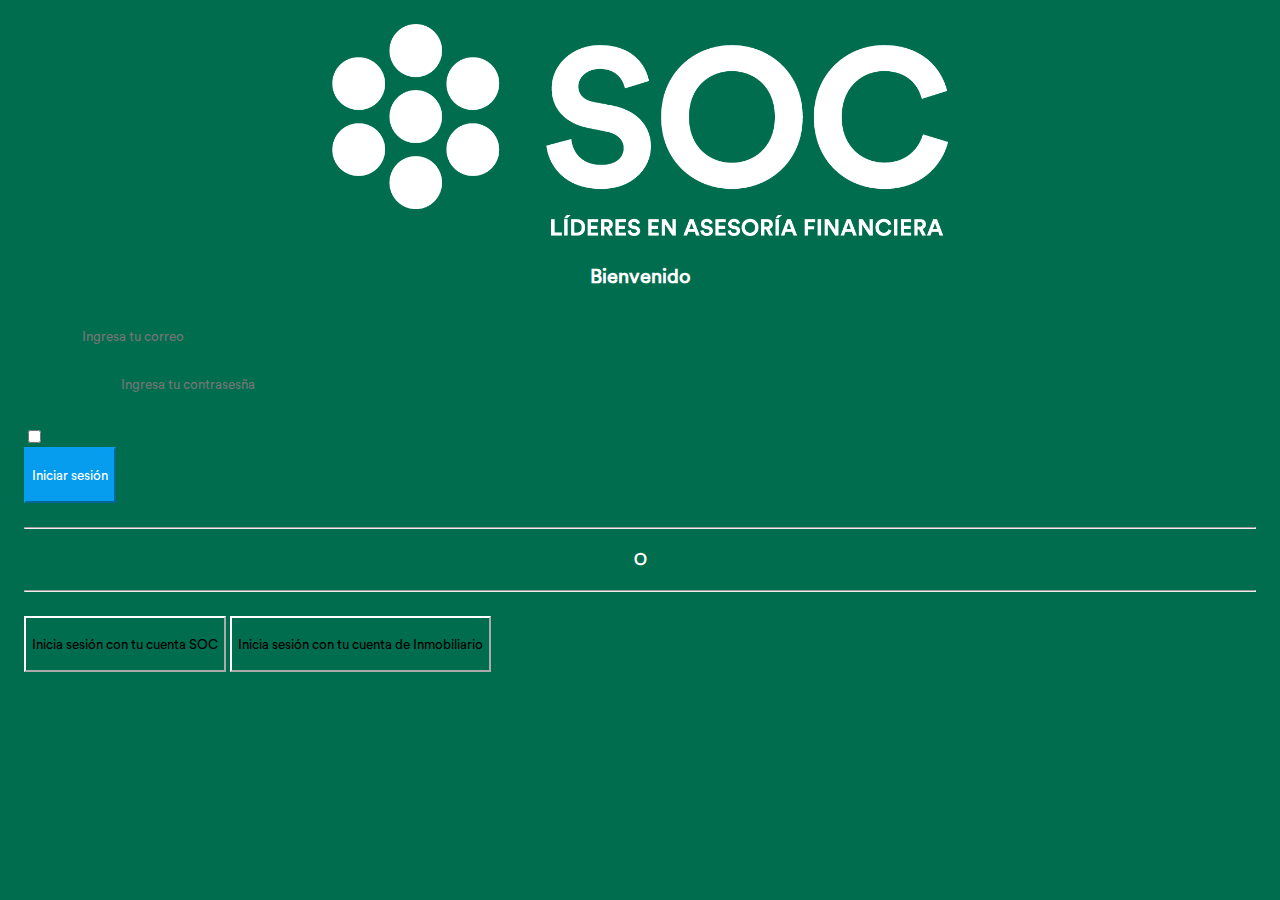
<file: index.html>
<!doctype html>
<html lang="es-MX">
  <head>
    <!-- Required meta tags -->
    <meta charset="utf-8">
    <meta name="viewport" content="width=device-width, initial-scale=1">
    <link rel="icon" type="image/png" href="img/favicon.png">
    <link rel="stylesheet" href="style/style.css">
    <!-- Bootstrap CSS -->
    <link href="https://cdn.jsdelivr.net/npm/bootstrap@5.0.2/dist/css/bootstrap.min.css" rel="stylesheet" integrity="sha384-EVSTQN3/azprG1Anm3QDgpJLIm9Nao0Yz1ztcQTwFspd3yD65VohhpuuCOmLASjC" crossorigin="anonymous">

    <title>Comparador</title>
  </head>
  <body class="login-st">
    <div class="container mg-top margenes">
        <div class="row margen">
            <div class="col-md-12 mx-auto" style="text-align: center;">
                <img class="logo-img" src="img/soc-logo.png">
            </div>
            <div class="col-md-12 mx-auto">
                <h1 class="text-white mg-top">Bienvenido</h1>
            </div>
            <div class="col-md-12">
                <div class="mb-3">
                    <label for="exampleFormControlInput1" class="font-style text-white">Correo</label>
                    <input type="email" class="form-white form-control" id="exampleFormControlInput1" placeholder="Ingresa tu correo">
                </div>
                <div class="mb-3">
                    <label for="exampleFormControlInput1" class="font-style text-white">Contrasesña</label>
                    <input type="email" class="form-white form-control" id="exampleFormControlInput1" placeholder="Ingresa tu contrasesña">
                    <div id="emailHelp" class="text-white font-style form-text">¿Olvidaste tu contraseña?</div>
                </div>
                <div class="mb-3 form-check">
                    <input type="checkbox" class="form-check-input" id="exampleCheck1">
                    <label class="text-white font-style form-check-label" for="exampleCheck1">Recuerdame</label>
                </div>
            </div>
            <div class="col-md-12">
                <div class="d-grid gap-2 col-6 mx-auto">
                    <button class="boton-v btn btn-primary" type="button"><a class="iniciar" href="home.html">Iniciar sesión</a></button>
                </div>
            </div>
        </div>
            <div class="row margen">
                <div class="col-4">
                    <hr>
                </div>
                <div class="col-4">
                    <h4 class="text-white">O</h4>
                </div>
                <div class="col-4">
                    <hr>
                </div>
            </div>
            <div class="row margen">
                <div class="col-md-12">
                    <div class="d-grid gap-2">
                        <button class="btn-bg-green btn btn-primary" type="button">Inicia sesión con tu cuenta SOC</button>
                        <button class="btn-bg-green btn btn-primary" type="button">Inicia sesión con tu cuenta de Inmobiliario</button>
                    </div>
                </div>
            </div>
    </div>


    <!-- Bootstrap -->
    <script src="https://cdn.jsdelivr.net/npm/bootstrap@5.0.2/dist/js/bootstrap.bundle.min.js" integrity="sha384-MrcW6ZMFYlzcLA8Nl+NtUVF0sA7MsXsP1UyJoMp4YLEuNSfAP+JcXn/tWtIaxVXM" crossorigin="anonymous"></script>
  </body>
</html>
</file>
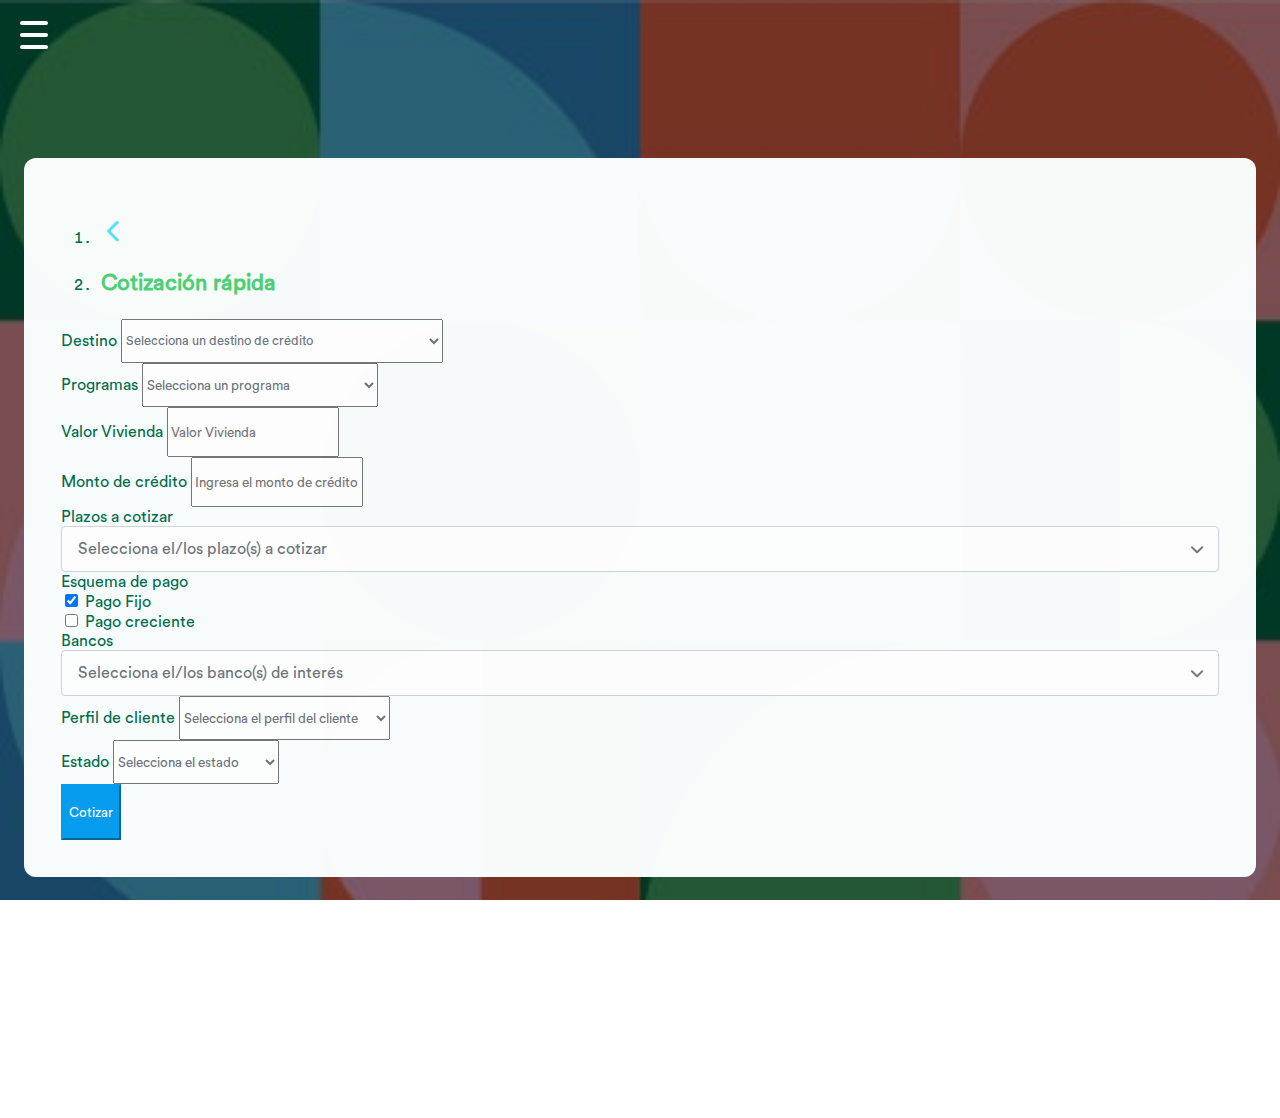
<file: cotizacion-rapida.html>
<!doctype html>
<html lang="es-MX">
  <head>
    <!-- Required meta tags -->
    <meta charset="utf-8">
    <meta name="viewport" content="width=device-width, initial-scale=1">
    <link rel="icon" type="image/png" href="img/favicon.png">
    <link rel="stylesheet" href="style/style.css">
    <link rel="stylesheet" href="style/menu.css">
    <!-- Fontawesome CDN Link -->
    <link rel="stylesheet" href="https://cdnjs.cloudflare.com/ajax/libs/font-awesome/6.1.1/css/all.min.css">
    <!-- Bootstrap CSS -->
    <link href="https://cdn.jsdelivr.net/npm/bootstrap@5.0.2/dist/css/bootstrap.min.css" rel="stylesheet" integrity="sha384-EVSTQN3/azprG1Anm3QDgpJLIm9Nao0Yz1ztcQTwFspd3yD65VohhpuuCOmLASjC" crossorigin="anonymous">
    <title>Comparador</title>
  </head>
  <body>
    <style>
      body::before {    
      content: "";
      background-image: 
      linear-gradient(
      rgba(0, 0, 0, 0.5),
      rgba(0, 0, 0, 0.5)),
      url("img/background-1.jpeg");
      background-size: cover;
      background-size: cover;
      position: fixed;
      top: 0px;
      right: 0px;
      bottom: 0px;
      left: 0px;
      /*--opacity: 0.5;--*/
      }
      .fondo{
        background-color: #FAFDFD;
        margin-bottom: 24px;
        opacity: 0.99;
        margin-top: 85px;
        border-radius: 12px;
        padding: 3%;
      }
    </style>
    <!--Nav-->
    <nav class="navbar fixed-top navbar-light">
      <div class="container-fluid">
        <div class="row" style="align-items: center;">
          <div class="col-2">
            <div id="hamburger" class="hamburger">
                <div class="_layer -top"></div>
                <div class="_layer -mid"></div>
                <div class="_layer -bottom"></div>
            </div>
            <nav class="menuppal">
                <ul>
                  <li class="mrgLmenu"><a href="mis-casos.html">Lista de casos</a></li>
                  <li class="mrgLmenu"><a href="cotizacion-rapida.html">Cotización rápida</a></li>
                  <li class="mrgLmenu"><a href="nuevo-caso.html">Nuevo caso</a></li>
                </ul>
                <ul class="mrg-menu">
                  <li>
                    <div class="d-grid gap-2 sp-24">
                        <button class="btn-cerrar btn txt-bold" type="button">
                          <a href="index.html">Cerrar sesión</a>
                        </button>
                    </div>
                  </li>
                </ul>
            </nav>
          </div>
          <div class="col-8">
            <a href="home.html"><img class="logo-img" src="img/soc-logo.png"></a>
          </div>
          <div class="col-2">
            <img class="perfil-img" src="img/perfil.png">
          </div>
        </div>
      </div>
    </nav>
    <!--NavFin-->  
    <div class="container margenes">
      <div class="fondo">
      <div class="row margen">
        <nav style="--bs-breadcrumb-divider: '';" aria-label="breadcrumb">
          <ol class="breadcrumb">
            <li class="breadcrumb-item"><a href="home.html">
              <img src="img/btn-back.png" style="width: 24px;" alt="" srcset=""></a></li>
            <li class="breadcrumb-item active" aria-current="page">
              <h3>Cotización rápida</h3></li>
          </ol>
        </nav>
      </div>
      <div class="container">
        <div class="row">
          <div class="mb-3">
            <label for="formGroupExampleInput" class="form-label">Destino</label>
            <select class="form-select form-select-sm" aria-label="form-select-sm example">
              <option selected>Selecciona un destino de crédito</option>
              <option value="1">ADQUISICIÓN DE TERRENO</option>
              <option value="2">ADQUISICIÓN DE TERRENO Y CONSTRUCCION</option>
              <option value="3">ADQUISICIÓN DE VIVIENDA</option>
              <option value="4">ADQUISICIÓN DE REMODELACION</option>
              <option value="5">CONSTRUCCIÓN</option>
              <option value="6">LIQUIDEZ</option>
              <option value="7">LIQUIDEZ DE TERRENO</option>
              <option value="8">MEJORA TU HIPOTECA MÁS DINERO ADICIONAL</option>
              <option value="9">MEJORA TU HIPOTECA MAS REMODELACION</option>
              <option value="10">MEJORA TU HIPOTECA ORIGEN LIQUIDEZ</option>
              <option value="11">MEJORA TU HIPOTECA ORIGEN DE TERRENO</option>
              <option value="12">MEJORA TU HIPOTECA ORIGEN DE VIVIENDA</option>
              <option value="13">PREVENTA</option>
              <option value="14">REMODELACIÓN</option>
              <option value="15">TERMINACIÓN DE OBRA</option>
              <option value="16">TERMINACIÓN DE OBRA MAS REMODELACIÓN</option>
            </select>
          </div>
          <div class="mb-3">
            <label for="formGroupExampleInput" class="form-label">Programas</label>
            <select class="form-select" aria-label="Default select">
              <option selected>Selecciona un programa</option>
              <option value="1">APOYO INFONAVIT</option>
              <option value="2">COFINANCIAMIENTO INFONAVIT</option>
              <option value="3">FOVISSSTE</option>
              <option value="4">SIN PROGRAMA</option>
            </select>
          </div>
          <div class="mb-3">
            <label for="formGroupExampleInput2" class="form-label">Valor Vivienda</label>
            <input type="text" class="form-control" id="formGroupExampleInput2" placeholder="Valor Vivienda">
          </div>
          <div class="mb-3">
            <label for="formGroupExampleInput2" class="form-label">Monto de crédito</label>
            <input type="text" class="form-control" id="formGroupExampleInput2" placeholder="Ingresa el monto de crédito a solicitar">
          </div>
          <div class="mb-3">
            <label for="formGroupExampleInput" class="form-label">Plazos a cotizar</label>
            <div class="select-btn">
                <span class="btn-text">Selecciona el/los plazo(s) a cotizar</span>
                <span class="arrow-dwn">
                    <i class="fa-solid fa-chevron-down fa-mg"></i>
                </span>
            </div>
            <ul class="list-items">
                <li class="item">
                    <span class="checkbox">
                        <i class="fa-solid fa-check check-icon"></i>
                    </span>
                    <span class="item-text">20 años</span>
                </li>
                <li class="item">
                    <span class="checkbox">
                        <i class="fa-solid fa-check check-icon"></i>
                    </span>
                    <span class="item-text">19 años</span>
                </li>
                <li class="item">
                    <span class="checkbox">
                        <i class="fa-solid fa-check check-icon"></i>
                    </span>
                    <span class="item-text">18 año</span>
                </li>
                <li class="item">
                    <span class="checkbox">
                        <i class="fa-solid fa-check check-icon"></i>
                    </span>
                    <span class="item-text">17 años</span>
                </li>
                <li class="item">
                    <span class="checkbox">
                        <i class="fa-solid fa-check check-icon"></i>
                    </span>
                    <span class="item-text">16 años</span>
                </li>
                <li class="item">
                    <span class="checkbox">
                        <i class="fa-solid fa-check check-icon"></i>
                    </span>
                    <span class="item-text">15 años</span>
                </li>
                <li class="item">
                    <span class="checkbox">
                        <i class="fa-solid fa-check check-icon"></i>
                    </span>
                    <span class="item-text">14 años</span>
                </li>
                <li class="item">
                    <span class="checkbox">
                        <i class="fa-solid fa-check check-icon"></i>
                    </span>
                    <span class="item-text">13 años</span>
                </li>
                <li class="item">
                    <span class="checkbox">
                        <i class="fa-solid fa-check check-icon"></i>
                    </span>
                    <span class="item-text">12 años</span>
                </li>
                <li class="item">
                    <span class="checkbox">
                        <i class="fa-solid fa-check check-icon"></i>
                    </span>
                    <span class="item-text">11 años</span>
                </li>
                <li class="item">
                    <span class="checkbox">
                        <i class="fa-solid fa-check check-icon"></i>
                    </span>
                    <span class="item-text">10 años</span>
                </li>
                <li class="item">
                    <span class="checkbox">
                        <i class="fa-solid fa-check check-icon"></i>
                    </span>
                    <span class="item-text">9 años</span>
                </li>
                <li class="item">
                    <span class="checkbox">
                        <i class="fa-solid fa-check check-icon"></i>
                    </span>
                    <span class="item-text">8 años</span>
                </li>
                <li class="item">
                    <span class="checkbox">
                        <i class="fa-solid fa-check check-icon"></i>
                    </span>
                    <span class="item-text">7 años</span>
                </li>
                <li class="item">
                    <span class="checkbox">
                        <i class="fa-solid fa-check check-icon"></i>
                    </span>
                    <span class="item-text">6 años</span>
                </li>
                <li class="item">
                    <span class="checkbox">
                        <i class="fa-solid fa-check check-icon"></i>
                    </span>
                    <span class="item-text">5 años</span>
                </li>
                <li class="item">
                    <span class="checkbox">
                        <i class="fa-solid fa-check check-icon"></i>
                    </span>
                    <span class="item-text">4 años</span>
                </li>
                <li class="item">
                    <span class="checkbox">
                        <i class="fa-solid fa-check check-icon"></i>
                    </span>
                    <span class="item-text">3 años</span>
                </li>
                <li class="item">
                    <span class="checkbox">
                        <i class="fa-solid fa-check check-icon"></i>
                    </span>
                    <span class="item-text">2 años</span>
                </li>
                <li class="item">
                    <span class="checkbox">
                        <i class="fa-solid fa-check check-icon"></i>
                    </span>
                    <span class="item-text">1 años</span>
                </li>
            </ul>
          </div>
          <div class="mb-3">
            <label for="formGroupExampleInput" class="form-label">Esquema de pago</label> <br>
            <div class="form-check form-check-inline">
              <input class="form-check-input" type="checkbox" name="exampleRadios" id="exampleRadios1" value="option1" checked>
              <label class="form-check-label" for="exampleRadios1">
                Pago Fijo
              </label>
            </div>
            <div class="form-check form-check-inline">
              <input class="form-check-input" type="checkbox" name="exampleRadios" id="exampleRadios2" value="option2">
              <label class="form-check-label" for="exampleRadios2">
                Pago creciente
              </label>
            </div>
          </div>


          <div class="mb-3">
            <label for="formGroupExampleInput" class="form-label">Bancos</label>
            <div class="select-btn-banco">
                <span class="btn-textB">Selecciona el/los banco(s) de interés</span>
                <span class="arrow-dwn">
                    <i class="fa-solid fa-chevron-down fa-mg"></i>
                </span>
            </div>
            <ul class="list-items">
                <li id="seleccionar-todos" class="bancos">
                    <span class="checkbox">
                        <i class="fa-solid fa-check check-icon"></i>
                    </span>
                    <span class="item-text">SELECCIONAR TODOS</span>
                </li>
                <li class="bancos">
                    <span class="checkbox">
                        <i class="fa-solid fa-check check-icon"></i>
                    </span>
                    <span class="item-text">AFIRME</span>
                </li>
                <li class="bancos">
                    <span class="checkbox">
                        <i class="fa-solid fa-check check-icon"></i>
                    </span>
                    <span class="item-text">BANCA MIFEL</span>
                </li>
                <li class="bancos">
                    <span class="checkbox">
                        <i class="fa-solid fa-check check-icon"></i>
                    </span>
                    <span class="item-text">BANORTE</span>
                </li>
                <li class="bancos">
                    <span class="checkbox">
                        <i class="fa-solid fa-check check-icon"></i>
                    </span>
                    <span class="item-text">CITIBANAMEX</span>
                </li>
                <li class="bancos">
                    <span class="checkbox">
                        <i class="fa-solid fa-check check-icon"></i>
                    </span>
                    <span class="item-text">HEY, BANCO</span>
                </li>
                <li class="bancos">
                    <span class="checkbox">
                        <i class="fa-solid fa-check check-icon"></i>
                    </span>
                    <span class="item-text">HSBC</span>
                </li>
                <li class="bancos">
                    <span class="checkbox">
                        <i class="fa-solid fa-check check-icon"></i>
                    </span>
                    <span class="item-text">HSBC DESARROLLADORES</span>
                </li>
                <li class="bancos">
                    <span class="checkbox">
                        <i class="fa-solid fa-check check-icon"></i>
                    </span>
                    <span class="item-text">ION FINANCIERA</span>
                </li>
                <li class="bancos">
                    <span class="checkbox">
                        <i class="fa-solid fa-check check-icon"></i>
                    </span>
                    <span class="item-text">SANTANDER</span>
                </li>
                <li class="bancos">
                    <span class="checkbox">
                        <i class="fa-solid fa-check check-icon"></i>
                    </span>
                    <span class="item-text">SANTANDER CREDIFERENTE</span>
                </li>
                <li class="bancos">
                    <span class="checkbox">
                        <i class="fa-solid fa-check check-icon"></i>
                    </span>
                    <span class="item-text">SCOTIABANK</span>
                </li>
                <li class="bancos">
                    <span class="checkbox">
                        <i class="fa-solid fa-check check-icon"></i>
                    </span>
                    <span class="item-text">SCOTIABANK DESARROLLADORES</span>
                </li>
                <li class="bancos">
                    <span class="checkbox">
                        <i class="fa-solid fa-check check-icon"></i>
                    </span>
                    <span class="item-text">VE POR MAS</span>
                </li>
            </ul>
          </div>
          <div class="mb-3">
            <label for="formGroupExampleInput" class="form-label">Perfil de cliente</label>
            <select class="form-select" aria-label="Default select">
              <option selected>Selecciona el perfil del cliente</option>
              <option value="1">PERFIL A (TASA PREMIUM)</option>
              <option value="2">PERFIL B (TASA BAJA)</option>
              <option value="3">PERFIL C (TASA MEDIA)</option>
              <option value="4">PERFIL D (TASA ALTO RIESGO)</option>
            </select>
          </div>
          <div class="mb-3">
            <label for="formGroupExampleInput" class="form-label">Estado</label>
            <select class="form-select" aria-label="Default select">
              <option selected>Selecciona el estado</option>
              <option value="2">AGUASCALIENTES</option>
              <option value="3">BAJA CALIFORNIA</option>
              <option value="4">BAJA CALIFORNIA SUR</option>
              <option value="5">CAMPECHE</option>
              <option value="6">CHIAPAS</option>
              <option value="7">CDMX</option>
              <option value="8">CHIHUAHUA</option>
              <option value="9">COAHUILA</option>
              <option value="10">COLIMA</option>
              <option value="11">DURANGO</option>
              <option value="12">GUANAJUATO</option>
              <option value="1">HIDALGO</option>
              <option value="14">JALISCO</option>
              <option value="15">MICHOACÁN</option>
              <option value="16">MORELOS</option>
              <option value="17">NAYARIT</option>
              <option value="18">NUEVO LEÓN</option>
              <option value="19">OAXACA</option>
              <option value="20">PUEBLA</option>
              <option value="21">QUERÉTARO</option>
              <option value="22">QUINTANA ROO</option>
              <option value="23">SAN LUIS POTOSÍ</option>
              <option value="24">SINALOA</option>
              <option value="25">SONORA</option>
              <option value="26">TABASCO</option>
              <option value="27">TAMAULIPAS</option>
              <option value="28">TLAXCALA</option>
              <option value="29">VERACRUZ</option>
              <option value="30">YUCATÁN</option>
              <option value="31">ZACATECAS</option>
            </select>
          </div>
        </div>
        <div class="row">
          <div class="col-md-12">
            <div class="d-grid gap-2 col-6 mx-auto">
                <button class="boton-v btn btn-primary" type="button"><a class="iniciar" href="opcion-credito.html">Cotizar</a></button>
            </div>
        </div>
        </div>
      </div>
    </div>
  </div>

    <script src="script.js"></script>
    <script src="app.js"></script>
    <!-- Bootstrap -->
    <script src="https://cdn.jsdelivr.net/npm/bootstrap@5.0.2/dist/js/bootstrap.bundle.min.js" integrity="sha384-MrcW6ZMFYlzcLA8Nl+NtUVF0sA7MsXsP1UyJoMp4YLEuNSfAP+JcXn/tWtIaxVXM" crossorigin="anonymous"></script>
  </body>
</html>
</file>
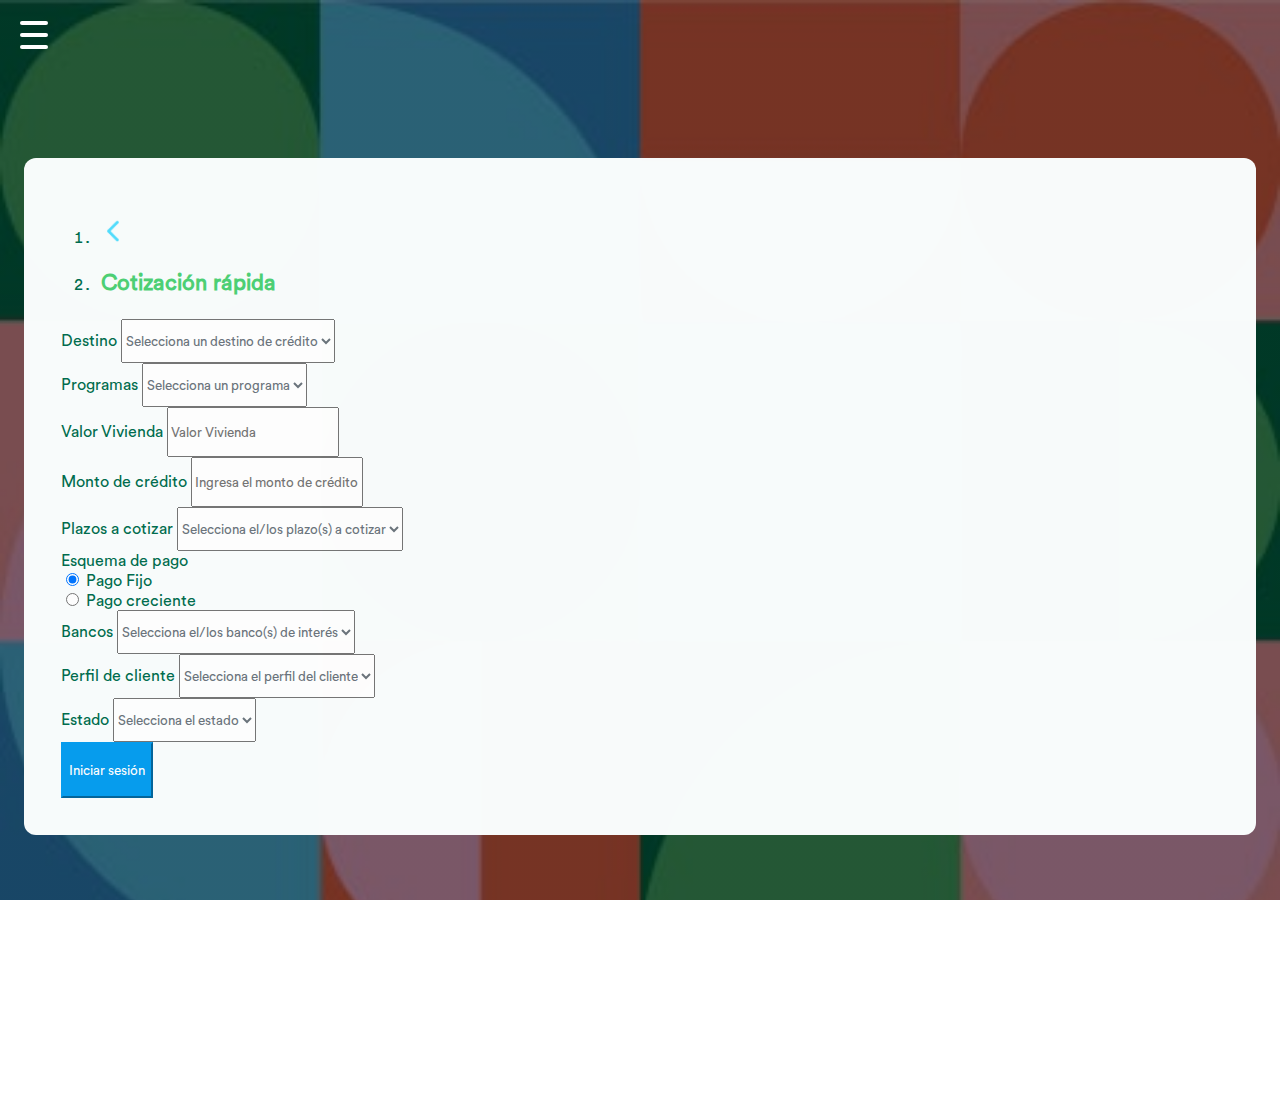
<file: credito.html>
<!doctype html>
<html lang="es-MX">
  <head>
    <!-- Required meta tags -->
    <meta charset="utf-8">
    <meta name="viewport" content="width=device-width, initial-scale=1">
    <link rel="icon" type="image/png" href="img/favicon.png">
    <link rel="stylesheet" href="style/style.css">
    <link rel="stylesheet" href="style/menu.css">
    <!-- Bootstrap CSS -->
    <link href="https://cdn.jsdelivr.net/npm/bootstrap@5.0.2/dist/css/bootstrap.min.css" rel="stylesheet" integrity="sha384-EVSTQN3/azprG1Anm3QDgpJLIm9Nao0Yz1ztcQTwFspd3yD65VohhpuuCOmLASjC" crossorigin="anonymous">

    <title>Comparador</title>
  </head>
  <body>
    <style>
      body::before {    
      content: "";
      background-image: 
      linear-gradient(
      rgba(0, 0, 0, 0.5),
      rgba(0, 0, 0, 0.5)),
      url("img/background-1.jpeg");
      background-size: cover;
      background-size: cover;
      position: fixed;
      top: 0px;
      right: 0px;
      bottom: 0px;
      left: 0px;
      /*--opacity: 0.5;--*/
      }
      .fondo{
        background-color: #FAFDFD;
        margin-bottom: 24px;
        opacity: 0.99;
        margin-top: 85px;
        border-radius: 12px;
        padding: 3%;
      }
    </style>
    <!--Nav-->
    <nav class="navbar fixed-top navbar-light">
      <div class="container-fluid">
        <div class="row" style="align-items: center;">
          <div class="col-2">
            <div class="hamburger">
                <div class="_layer -top"></div>
                <div class="_layer -mid"></div>
                <div class="_layer -bottom"></div>
            </div>
            <nav class="menuppal">
                <ul>
                  <li class="mrgLmenu"><a href="mis-casos.html">Lista de casos</a></li>
                  <li class="mrgLmenu"><a href="cotizacion-rapida.html">Cotización rápida</a></li>
                  <li class="mrgLmenu"><a href="nuevo-caso.html">Nuevo caso</a></li>
                </ul>
                <ul class="mrg-menu">
                  <li>
                    <div class="d-grid gap-2 sp-24">
                        <button class="btn-cerrar btn txt-bold" type="button">
                          <a href="index.html">Cerrar sesión</a>
                        </button>
                    </div>
                  </li>
                </ul>
            </nav>
          </div>
          <div class="col-8">
            <a href="home.html"><img class="logo-img" src="img/soc-logo.png"></a>
          </div>
          <div class="col-2">
            <img class="perfil-img" src="img/perfil.png">
          </div>
        </div>
      </div>
    </nav>
    <!--NavFin-->  
    <div class="container margenes"><div class="fondo">
      <div class="row margen">
        <nav style="--bs-breadcrumb-divider: '';" aria-label="breadcrumb">
          <ol class="breadcrumb">
            <li class="breadcrumb-item"><a href="home.html">
              <img src="img/btn-back.png" style="width: 24px;" alt="" srcset=""></a></li>
            <li class="breadcrumb-item active" aria-current="page">
              <h3>Cotización rápida</h3></li>
          </ol>
        </nav>
      </div>
      <div class="container">
        <div class="row">
          <div class="mb-3">
            <label for="formGroupExampleInput" class="form-label">Destino</label>
            <select class="form-select" aria-label="Default select">
              <option selected>Selecciona un destino de crédito</option>
              <option value="1">Destino uno</option>
              <option value="2">Destino dos</option>
              <option value="3">Destino tres</option>
            </select>
          </div>
          <div class="mb-3">
            <label for="formGroupExampleInput" class="form-label">Programas</label>
            <select class="form-select" aria-label="Default select">
              <option selected>Selecciona un programa</option>
              <option value="1">Programa uno</option>
              <option value="2">Programa dos</option>
              <option value="3">Programa tres</option>
            </select>
          </div>
          <div class="mb-3">
            <label for="formGroupExampleInput2" class="form-label">Valor Vivienda</label>
            <input type="text" class="form-control" id="formGroupExampleInput2" placeholder="Valor Vivienda">
          </div>
          <div class="mb-3">
            <label for="formGroupExampleInput2" class="form-label">Monto de crédito</label>
            <input type="text" class="form-control" id="formGroupExampleInput2" placeholder="Ingresa el monto de crédito a solicitar">
          </div>
          <div class="mb-3">
            <label for="formGroupExampleInput" class="form-label">Plazos a cotizar</label>
            <select class="form-select" aria-label="Default select">
              <option selected>Selecciona el/los plazo(s) a cotizar</option>
              <option value="1">Plazo uno</option>
              <option value="2">Plazo dos</option>
              <option value="3">Plazo tres</option>
            </select>
          </div>
          <div class="mb-3">
            <label for="formGroupExampleInput" class="form-label">Esquema de pago</label> <br>
            <div class="form-check form-check-inline">
              <input class="form-check-input" type="radio" name="exampleRadios" id="exampleRadios1" value="option1" checked>
              <label class="form-check-label" for="exampleRadios1">
                Pago Fijo
              </label>
            </div>
            <div class="form-check form-check-inline">
              <input class="form-check-input" type="radio" name="exampleRadios" id="exampleRadios2" value="option2">
              <label class="form-check-label" for="exampleRadios2">
                Pago creciente
              </label>
            </div>
          </div>
          <div class="mb-3">
            <label for="formGroupExampleInput" class="form-label">Bancos</label>
            <select class="form-select" aria-label="Default select">
              <option selected>Selecciona el/los banco(s) de interés</option>
              <option value="1">Banco uno</option>
              <option value="2">Banco dos</option>
              <option value="3">Banco tres</option>
            </select>
          </div>
          <div class="mb-3">
            <label for="formGroupExampleInput" class="form-label">Perfil de cliente</label>
            <select class="form-select" aria-label="Default select">
              <option selected>Selecciona el perfil del cliente</option>
              <option value="1">Perfil uno</option>
              <option value="2">Perfil dos</option>
              <option value="3">Perfil tres</option>
            </select>
          </div>
          <div class="mb-3">
            <label for="formGroupExampleInput" class="form-label">Estado</label>
            <select class="form-select" aria-label="Default select">
              <option selected>Selecciona el estado</option>
              <option value="1">Estado uno</option>
              <option value="2">Estado dos</option>
              <option value="3">Estado tres</option>
            </select>
          </div>
        </div>
        <div class="row">
          <div class="col-md-12">
            <div class="d-grid gap-2 col-6 mx-auto">
                <button class="boton-v btn btn-primary" type="button"><a class="iniciar" href="home.html">Iniciar sesión</a></button>
            </div>
        </div>
        </div>
      </div>
    </div></div>

<script src="app.js"></script>

    <!-- Bootstrap -->
    <script src="https://cdn.jsdelivr.net/npm/bootstrap@5.0.2/dist/js/bootstrap.bundle.min.js" integrity="sha384-MrcW6ZMFYlzcLA8Nl+NtUVF0sA7MsXsP1UyJoMp4YLEuNSfAP+JcXn/tWtIaxVXM" crossorigin="anonymous"></script>
  </body>
</html>
</file>
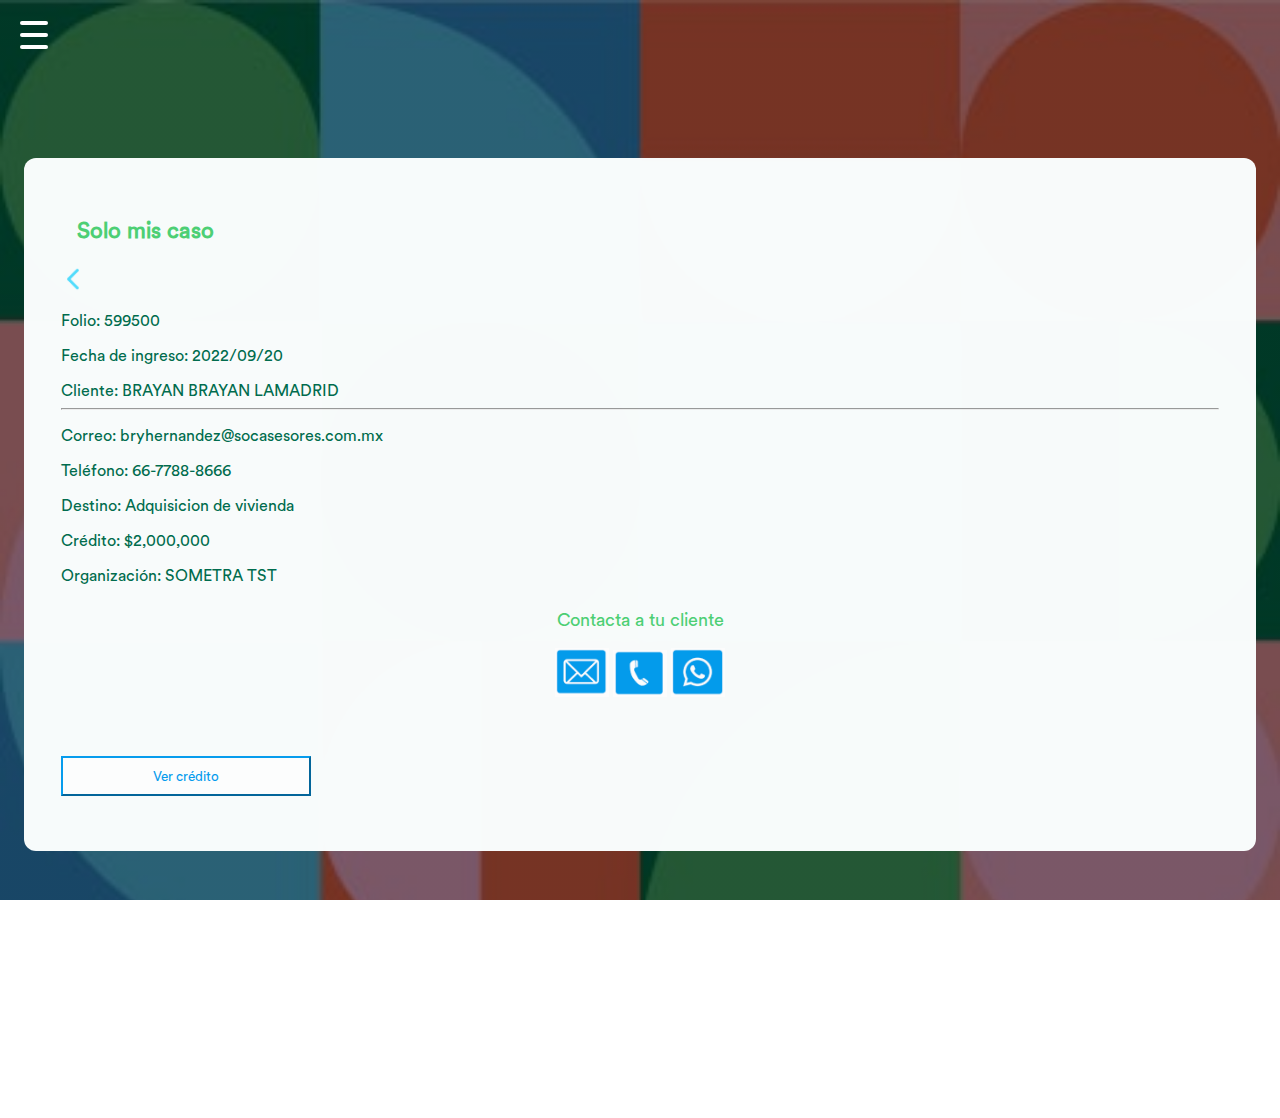
<file: detalle-caso.html>
<!doctype html>
<html lang="es-MX">
  <head>
    <!-- Required meta tags -->
    <meta charset="utf-8">
    <meta name="viewport" content="width=device-width, initial-scale=1">
    <link rel="icon" type="image/png" href="img/favicon.png">
    <link rel="stylesheet" href="style/style.css">
    <link rel="stylesheet" href="style/menu.css">
    <!-- Bootstrap CSS -->
    <link href="https://cdn.jsdelivr.net/npm/bootstrap@5.0.2/dist/css/bootstrap.min.css" rel="stylesheet" integrity="sha384-EVSTQN3/azprG1Anm3QDgpJLIm9Nao0Yz1ztcQTwFspd3yD65VohhpuuCOmLASjC" crossorigin="anonymous">

    <title>Comparador</title>
  </head>
  <body>
    <style>
      body::before {    
      content: "";
      background-image: 
      linear-gradient(
      rgba(0, 0, 0, 0.5),
      rgba(0, 0, 0, 0.5)),
      url("img/background-1.jpeg");
      background-size: cover;
      background-size: cover;
      position: fixed;
      top: 0px;
      right: 0px;
      bottom: 0px;
      left: 0px;
      /*--opacity: 0.5;--*/
      }
      .fondo{
        background-color: #FAFDFD;
        margin-bottom: 24px;
        opacity: 0.99;
        margin-top: 85px;
        border-radius: 12px;
        padding: 3%;
      }
    </style>
    <!--Nav-->
    <nav class="navbar fixed-top navbar-light">
      <div class="container-fluid">
        <div class="row" style="align-items: center;">
          <div class="col-2">
            <div class="hamburger">
                <div class="_layer -top"></div>
                <div class="_layer -mid"></div>
                <div class="_layer -bottom"></div>
            </div>
            <nav class="menuppal">
                <ul>
                  <li class="mrgLmenu"><a href="mis-casos.html">Lista de casos</a></li>
                  <li class="mrgLmenu"><a href="cotizacion-rapida.html">Cotización rápida</a></li>
                  <li class="mrgLmenu"><a href="nuevo-caso.html">Nuevo caso</a></li>
                </ul>
                <ul class="mrg-menu">
                  <li>
                    <div class="d-grid gap-2 sp-24">
                        <button class="btn-cerrar btn txt-bold" type="button">
                          <a href="index.html">Cerrar sesión</a>
                        </button>
                    </div>
                  </li>
                </ul>
            </nav>
          </div>
          <div class="col-8">
            <a href="home.html"><img class="logo-img" src="img/soc-logo.png"></a>
          </div>
          <div class="col-2">
            <img class="perfil-img" src="img/perfil.png">
          </div>
        </div>
      </div>
    </nav>
    <!--NavFin-->  
    <div class="container margenes"><div class="fondo">
      <div class="row">
        <div class="col margen-l"><h3>Solo mis caso</h3></div>
      </div>
      <div class="row mg-top">
        <div class="container text-center">
          <div class="row">
            <div class="col-2">
              <a href="mis-casos.html"><img class="ico" src="img/btn-back.png"></a>
              </div>
              <div class="col-10"style="padding-left: 0px;">
                <p class="txt-thin">Folio: 599500</p>
                <p class="txt-thin">Fecha de ingreso: 2022/09/20</p>
                <p class="txt-thin">Cliente: BRAYAN BRAYAN LAMADRID</p>
              </div>
            </div> <hr>
          </div>
          <div class="row">
            <div class="col-2">
              </div>
              <div class="col-10" style="padding-left: 0px;">
                <p class="txt-thin">Correo: bryhernandez@socasesores.com.mx</p>
                <p class="txt-thin">Teléfono: 66-7788-8666</p>
                <p class="txt-thin">Destino: Adquisicion de vivienda</p>
                <p class="txt-thin">Crédito: $2,000,000</p>
                <p class="txt-thin">Organización: SOMETRA TST</p>
              </div>
            </div>
          </div>
      <div class="row mg-top">
        <div class="col-12">
          <p class="cliente" >Contacta a tu cliente</p>
        </div>
        <div class="col-12 contacto">
          <a href=""><img class="contacto-ico" src="img/mail.png"></a>
          <a href=""><img class="contacto-ico" src="img/phone.png"></a>
          <a href=""><img class="contacto-ico" src="img/wa.png"></a>
        </div>
      </div>
      <div class="row">
        <div class="d-grid gap-2">
          <button class="boton-v btn-line-green btn btn-primary" type="button">Ver crédito</button>
        </div>
      </div>
    </div>
    </div>
    <!--script-->
    <script src="app.js"></script>
    <!-- Bootstrap -->
    <script src="https://cdn.jsdelivr.net/npm/bootstrap@5.0.2/dist/js/bootstrap.bundle.min.js" integrity="sha384-MrcW6ZMFYlzcLA8Nl+NtUVF0sA7MsXsP1UyJoMp4YLEuNSfAP+JcXn/tWtIaxVXM" crossorigin="anonymous"></script>
  </body>
</html>
</file>
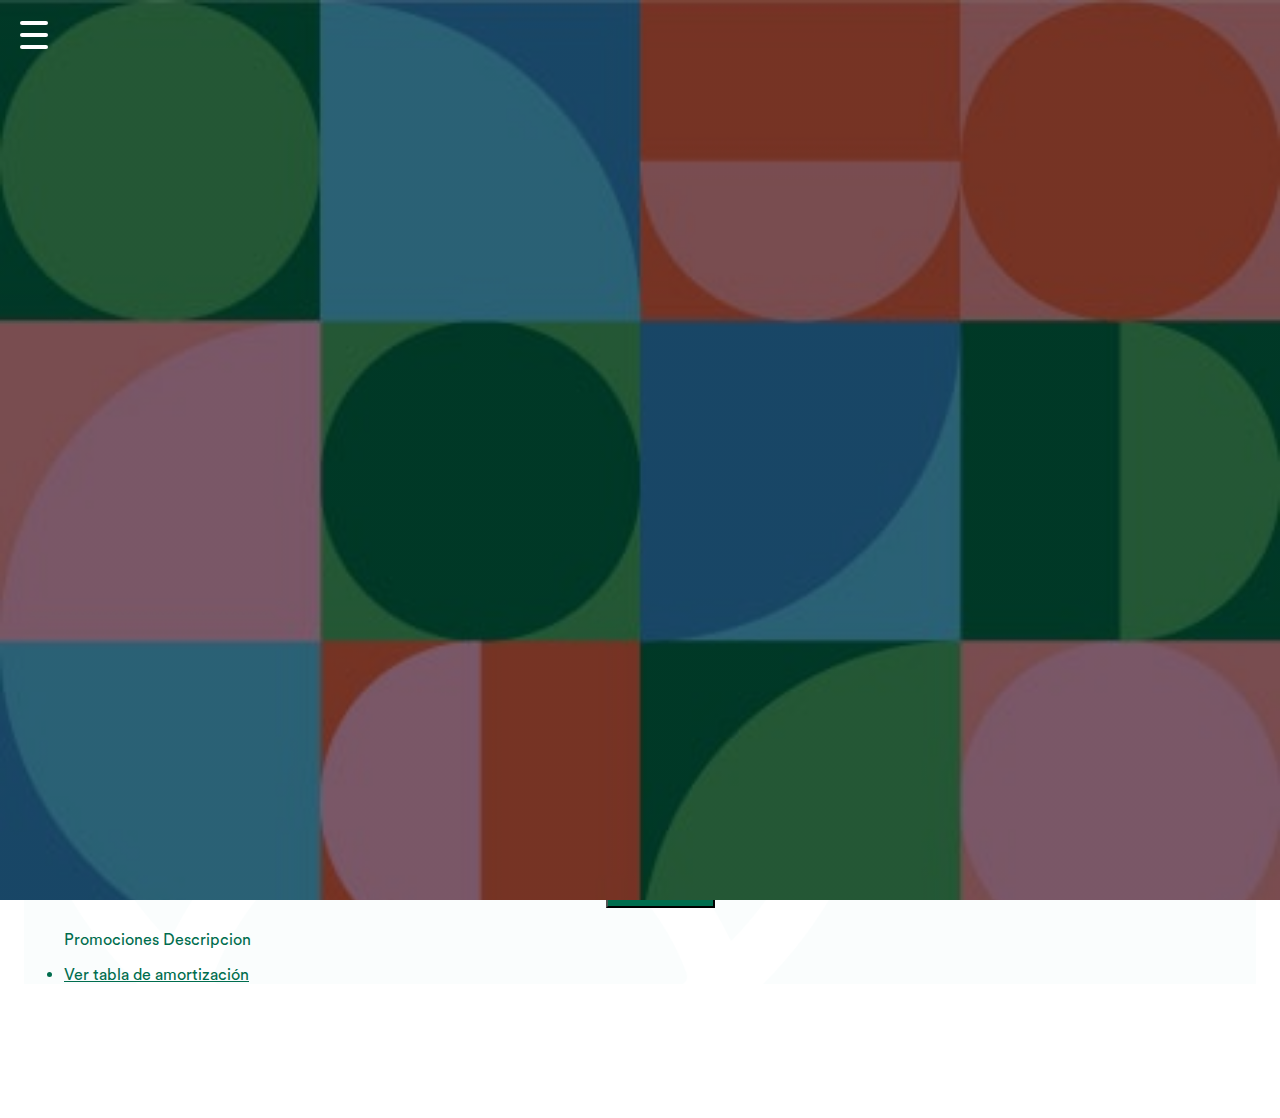
<file: detalle-credito.html>
<!doctype html>
<html lang="es-MX">
  <head>
    <!-- Required meta tags -->
    <meta charset="utf-8">
    <meta name="viewport" content="width=device-width, initial-scale=1">
    <link rel="icon" type="image/png" href="img/favicon.png">
    <link rel="stylesheet" href="style/style.css">
    <link rel="stylesheet" href="style/menu.css">
    <!-- Bootstrap CSS -->
    <link href="https://cdn.jsdelivr.net/npm/bootstrap@5.0.2/dist/css/bootstrap.min.css" rel="stylesheet" integrity="sha384-EVSTQN3/azprG1Anm3QDgpJLIm9Nao0Yz1ztcQTwFspd3yD65VohhpuuCOmLASjC" crossorigin="anonymous">

    <title>Comparador</title>
  </head>
  <body>
    <style>
      body::before {    
      content: "";
      background-image: 
      linear-gradient(
      rgba(0, 0, 0, 0.5),
      rgba(0, 0, 0, 0.5)),
      url("img/background-1.jpeg");
      background-size: cover;
      background-size: cover;
      position: fixed;
      top: 0px;
      right: 0px;
      bottom: 0px;
      left: 0px;
      }
      .fondo{
        background-color: #FAFDFD;
        margin-bottom: 24px;
        opacity: 0.99;
        border-radius: 12px;
      }
    </style>
    <!--Nav-->
    <nav class="navbar fixed-top navbar-light">
      <div class="container-fluid">
        <div class="row" style="align-items: center;">
          <div class="col-2">
            <div class="hamburger">
                <div class="_layer -top"></div>
                <div class="_layer -mid"></div>
                <div class="_layer -bottom"></div>
            </div>
            <nav class="menuppal">
                <ul>
                  <li class="mrgLmenu"><a href="mis-casos.html">Lista de casos</a></li>
                  <li class="mrgLmenu"><a href="cotizacion-rapida.html">Cotización rápida</a></li>
                  <li class="mrgLmenu"><a href="nuevo-caso.html">Nuevo caso</a></li>
                </ul>
                <ul class="mrg-menu">
                  <li>
                    <div class="d-grid gap-2 sp-24">
                        <button class="btn-cerrar btn txt-bold" type="button">
                          <a href="index.html">Cerrar sesión</a>
                        </button>
                    </div>
                  </li>
                </ul>
            </nav>
          </div>
          <div class="col-8">
            <a href="home.html"><img class="logo-img" src="img/soc-logo.png"></a>
          </div>
          <div class="col-2">
            <img class="perfil-img" src="img/perfil.png">
          </div>
        </div>
      </div>
    </nav>
    <!--NavFin-->  
      <div class="container">
        <div class="row margenes" style="margin-top: 85px; margin-bottom: 50px;">
          <div class="card" style="padding: 0px;">
            <ul class="list-group list-group-flush">
              <li class="list-group-item">
                <div class="row" style="align-items: center;">
                  <div class="col-1">
                    <a href="cotizacion-rapida.html">
                      <img src="img/btn-back.png" style="width: 24px;" alt="" srcset="">
                    </a>
                  </div>
                  <div class="col-5">
                    <img src="img/banamex-t.png" style="width: 100%;" alt="" srcset="">
                  </div>
                  <div class="col-6" style="padding: 0px;">
                    <h3 style="font-size: 14px !important; text-align: start; color: #006D4E; margin-bottom: 0px;"> Citibanamex Adquisición de vivienda hipotecaria perfiles citigold</h3>
                  </div>
                </div>
                
              </li>
              <li class="list-group-item">
                <div class="row align-items-center" style="text-align: start; margin: 0px 8px;">
                  <table class="table" style="color: #006D4E; font-weight:100; font-size: 13px;">
                    <thead>
                      <tr>
                        <th scope="col" style="color: #4ED176; font-family: var(--font-family-circular-Book); font-weight: 900; font-size: 18px;">Detalle de producto</th>
                        <th scope="col" style="text-align: end;"><img src="img/favorito-w.png" style="width:32px;" alt="" srcset=""></th>
                      </tr>
                    </thead> <br>
                    <tbody>
                      <tr>
                        <th scope="row">Pago fijo durante</th>
                        <td>20 años</td>
                      </tr>
                      <tr>
                        <th scope="row">Mensualidad promedio</th>
                        <td>$6,415.37</td>
                      </tr>
                      <tr>
                        <th scope="row">Monto de crédito</th>
                        <td>$700,000.00</td>
                      </tr>
                      <tr>
                        <th scope="row">Tasa</th>
                        <td>8.25%</td>
                      </tr>
                      <tr>
                        <th scope="row">Cat</th>
                        <td>9.88%</td>
                      </tr>
                      <tr>
                        <th scope="row">Ingreso mínimo</th>
                        <td>$16,038.42</td>
                      </tr>
                      <tr>
                        <th scope="row">Pago Total</th>
                        <td>$1,543,188.59</td>
                      </tr>
                      <tr>
                        <th scope="row">Aforo</th>
                        <td>70.00%</td>
                      </tr>
                      <tr>
                        <th scope="row">Mensualidad Inicial</th>
                        <td>$6,561.00</td>
                      </tr>
                      <tr>
                        <th scope="row">Gastos Iniciales</th>
                        <td>$3,500.0</td>
                      </tr>
                      <tr>
                        <th scope="row">Avaluo</th>
                        <td>$3,500.00</td>
                      </tr>
                      <tr>
                        <th scope="row">Comisión por apertura</th>
                        <td>$0.00</td>
                      </tr>
                      <tr>
                        <th scope="row">Gastos notariales</th>
                        <td>$0.00</td>
                      </tr>
                      <tr>
                        <th scope="row">Enganche</th>
                        <td>$300,000.00</td>
                      </tr>
                    </tbody>
                  </table>
                </div>
                
              </li>
              <li class="list-group-item">
                <div class="row">
                  <div class="accordion accordion-flush" id="accordionFlushExample">
                    <div class="accordion-item">
                      <h2 class="accordion-header" id="flush-headingOne">
                        <button class="accordion-button collapsed promocion-acordion" type="button" data-bs-toggle="collapse" data-bs-target="#flush-collapseOne" aria-expanded="false" aria-controls="flush-collapseOne" style="padding: 5px !important;">
                          <img style="width: 25px;" src="img/ico-white.png"> 
                          <p class="text-white btn txt-thin" data-bs-toggle="collapse" href="#collapseExample" role="button" aria-expanded="false" aria-controls="collapseExample">
                            Promociones
                          </p>
                        </button>
                      </h2>
                      <div id="flush-collapseOne" class="accordion-collapse collapse" aria-labelledby="flush-headingOne" data-bs-parent="#accordionFlushExample" style="margin-top: 22px;">
                        <div class="accordion-body">
                          <p class="txt-thin" >Promociones Descripcion</p></div>
                      </div>
                    </div>
                  </div>
                </div>
              </li>
              <li class="list-group-item">
                <div class="row">
                  <div class="col-12">
                    <p style="text-decoration: underline;" class="btn texto-14" href="#">
                      Ver tabla de amortización
                    </p>
                  </div>
                </div>
              </li>
            </ul>
          </div>
        </div>
      </div>

<script src="app.js"></script>

    <!-- Bootstrap -->
    <script src="https://cdn.jsdelivr.net/npm/bootstrap@5.0.2/dist/js/bootstrap.bundle.min.js" integrity="sha384-MrcW6ZMFYlzcLA8Nl+NtUVF0sA7MsXsP1UyJoMp4YLEuNSfAP+JcXn/tWtIaxVXM" crossorigin="anonymous"></script>
  </body>
</html>
</file>
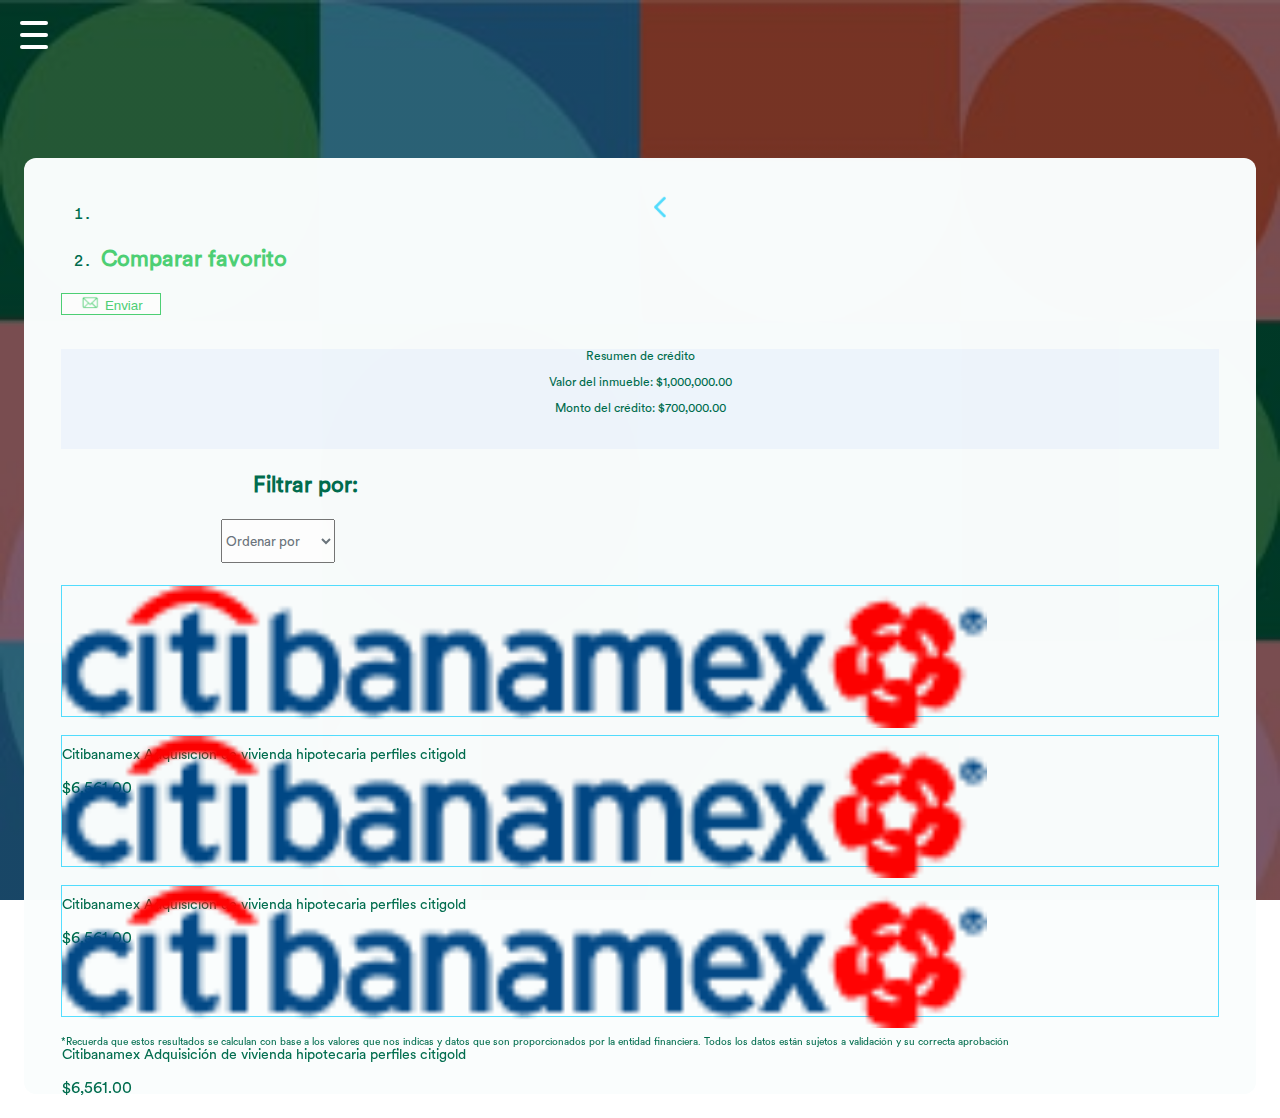
<file: favoritos.html>
<!doctype html>
<html lang="es-MX">
  <head>
    <!-- Required meta tags -->
    <meta charset="utf-8">
    <meta name="viewport" content="width=device-width, initial-scale=1">
    <link rel="icon" type="image/png" href="img/favicon.png">
    <link rel="stylesheet" href="style/style.css">
    <link rel="stylesheet" href="style/menu.css">
    <!-- Bootstrap CSS -->
    <link href="https://cdn.jsdelivr.net/npm/bootstrap@5.0.2/dist/css/bootstrap.min.css" rel="stylesheet" integrity="sha384-EVSTQN3/azprG1Anm3QDgpJLIm9Nao0Yz1ztcQTwFspd3yD65VohhpuuCOmLASjC" crossorigin="anonymous">

    <title>Comparador</title>
  </head>
  <body>
    <style>
      body::before {    
      content: "";
      background-image: 
      linear-gradient(
      rgba(0, 0, 0, 0.5),
      rgba(0, 0, 0, 0.5)),
      url("img/background-1.jpeg");
      background-size: cover;
      background-size: cover;
      position: fixed;
      top: 0px;
      right: 0px;
      bottom: 0px;
      left: 0px;
      /*--opacity: 0.5;--*/
      }
      .fondo{
        background-color: #FAFDFD;
        margin-bottom: 24px;
        opacity: 0.99;
        margin-top: 85px;
        border-radius: 12px;
        padding: 3%;
      }
    </style>
    <!--Nav-->
    <nav class="navbar fixed-top navbar-light">
      <div class="container-fluid">
        <div class="row" style="align-items: center;">
          <div class="col-2">
            <div class="hamburger">
                <div class="_layer -top"></div>
                <div class="_layer -mid"></div>
                <div class="_layer -bottom"></div>
            </div>
            <nav class="menuppal">
                <ul>
                  <li class="mrgLmenu"><a href="mis-casos.html">Lista de casos</a></li>
                  <li class="mrgLmenu"><a href="cotizacion-rapida.html">Cotización rápida</a></li>
                  <li class="mrgLmenu"><a href="nuevo-caso.html">Nuevo caso</a></li>
                </ul>
                <ul class="mrg-menu">
                  <li>
                    <div class="d-grid gap-2 sp-24">
                        <button class="btn-cerrar btn txt-bold" type="button">
                          <a href="index.html">Cerrar sesión</a>
                        </button>
                    </div>
                  </li>
                </ul>
            </nav>
          </div>
          <div class="col-8">
            <a href="home.html"><img class="logo-img" src="img/soc-logo.png"></a>
          </div>
          <div class="col-2">
            <img class="perfil-img" src="img/perfil.png">
          </div>
        </div>
      </div>
    </nav>
    <!--NavFin-->     
    <div class="container margenes"><div class="fondo">

      <div class="row">
        <div class="col-8">
          <nav style="--bs-breadcrumb-divider: '';" aria-label="breadcrumb">
            <ol class="breadcrumb" style="margin: 0px;">
              <li class="breadcrumb-item"><a href="opcion-credito.html">
                <img src="img/btn-back.png" style="width: 24px;" alt="" srcset=""></a></li>
              <li class="breadcrumb-item active" aria-current="page">
                <h3>Comparar favorito</h3></li>
            </ol>
          </nav>
        </div>
        <div class="col-4" style="padding: 0px;">  
          <button class="btn btn-enviar" type="button">
            <a class="enviar"><img src="img/enviar.png" style="width: 22px;" alt="" srcset=""> Enviar</a>
          </button>
        </div>
        </div>
        <div class="container">
        <div class="row">
          <div class="mb-3">
            <div class="row" style="background-color: #F0F6FD; color:#006D4E; height: 100px; align-items: center;">
              <div class="col-12">
                <p style="color: #006D4E; text-align: center; font-size: 12px;">Resumen de crédito</p>
                <p style="font-size: 12px; text-align: center; margin-bottom: 0px;">Valor del inmueble: $1,000,000.00</p>
                <p style="font-size: 12px; text-align: center; margin-bottom: 0px;">Monto del crédito: $700,000.00</p>
              </div>
            </div>
          </div>
        </div>
        <div class="row">
          <div class="justify-content-md-end" style="width: 170px; margin-bottom: 22px; margin-left: 160px;">
            <h3 style="color: #006D4E; text-align: center;">Filtrar por:</h3>
            <select class="form-select" aria-label="Default select example">
              <option selected><img src="img/filtro.png">Ordenar por</option>
              <option value="1">Tasa</option>
              <option value="2">CAT</option>
              <option value="3">Pago Total</option>
              <option value="4">Gastos Iniciales</option>
              <option value="4">Mensualidad</option>
            </select>
          </div>
        </div>
        </div>
        <div class="container text-center">
            <div class="row card-credito" >
              <div class="col-8 txt-align-s">
                <img src="img/banamex-t.png" style="width: 80%;" alt="" srcset="">
                <p class="txt-fav"> Citibanamex Adquisición de vivienda hipotecaria perfiles citigold</p>
              </div>
              <div class="col-4">
                <p>$6,561.00</p>
              </div>
            </div>
            <div class="row card-credito" >
              <div class="col-8 txt-align-s">
                <img src="img/banamex-t.png" style="width: 80%;" alt="" srcset="">
                <p class="txt-fav"> Citibanamex Adquisición de vivienda hipotecaria perfiles citigold</p>
              </div>
              <div class="col-4">
                <p>$6,561.00</p>
              </div>
            </div>
            <div class="row card-credito" >
              <div class="col-8 txt-align-s">
                <img src="img/banamex-t.png" style="width: 80%;" alt="" srcset="">
                <p class="txt-fav"> Citibanamex Adquisición de vivienda hipotecaria perfiles citigold</p>
              </div>
              <div class="col-4">
                <p>$6,561.00</p>
              </div>
            </div>
            <div class="row">
              <p class="legal">*Recuerda que estos resultados se calculan con base a los valores que nos indicas y datos que son proporcionados por la entidad financiera. Todos los datos están sujetos a validación y su correcta aprobación</p>
            </div>
        </div>
      </div>
    </div>

<script src="app.js"></script>

    <!-- Bootstrap -->
    <script src="https://cdn.jsdelivr.net/npm/bootstrap@5.0.2/dist/js/bootstrap.bundle.min.js" integrity="sha384-MrcW6ZMFYlzcLA8Nl+NtUVF0sA7MsXsP1UyJoMp4YLEuNSfAP+JcXn/tWtIaxVXM" crossorigin="anonymous"></script>
  </body>
</html>
</file>
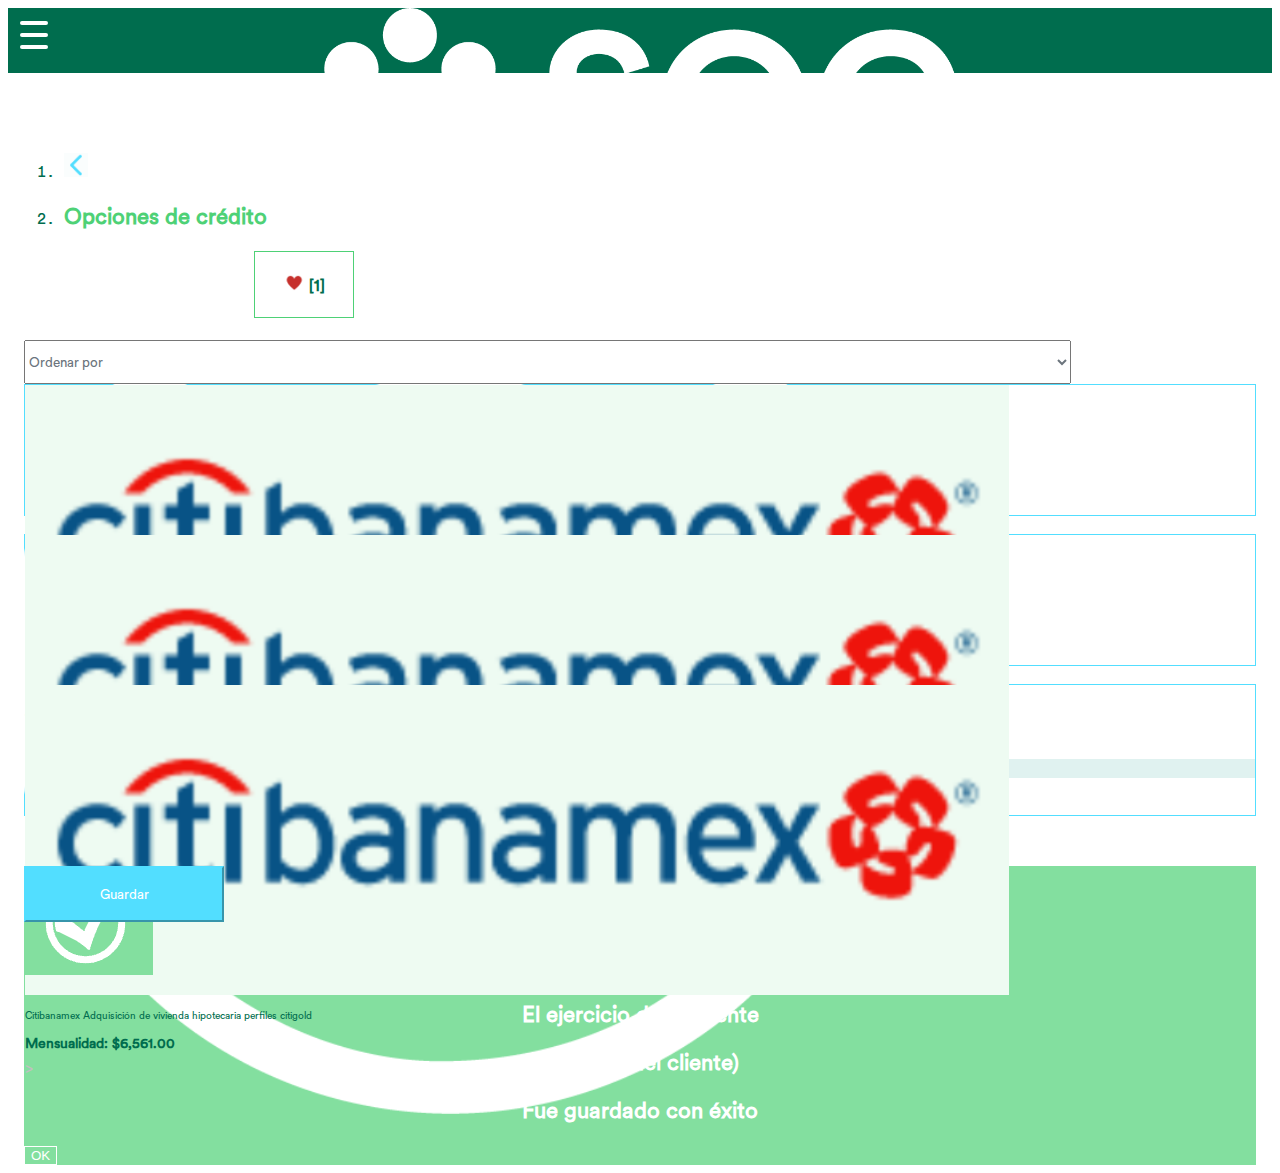
<file: guardar-credito.html>
<!doctype html>
<html lang="es-MX">
  <head>
    <!-- Required meta tags -->
    <meta charset="utf-8">
    <meta name="viewport" content="width=device-width, initial-scale=1">
    <link rel="stylesheet" href="style/style.css">
    <link rel="stylesheet" href="style/menu.css">
    <!-- Bootstrap CSS -->
    <link href="https://cdn.jsdelivr.net/npm/bootstrap@5.0.2/dist/css/bootstrap.min.css" rel="stylesheet" integrity="sha384-EVSTQN3/azprG1Anm3QDgpJLIm9Nao0Yz1ztcQTwFspd3yD65VohhpuuCOmLASjC" crossorigin="anonymous">

    <title>Comparador</title>
  </head>
  <body>
    <!--Nav-->
    <nav class="navbar fixed-top navbar-light bg-light">
      <div class="container-fluid">
        <div class="row" style="align-items: center;">
          <div class="col-2">
            <div class="hamburger">
                <div class="_layer -top"></div>
                <div class="_layer -mid"></div>
                <div class="_layer -bottom"></div>
            </div>
            <nav class="menuppal">
                <ul>
                  <li class="mrgLmenu"><a href="mis-casos.html">Lista de casos</a></li>
                  <li class="mrgLmenu"><a href="cotizacion-rapida.html">Cotización rápida</a></li>
                  <li class="mrgLmenu"><a href="nuevo-caso.html">Nuevo caso</a></li>
                </ul>
                <ul class="mrg-menu">
                  <li>
                    <div class="d-grid gap-2 sp-24">
                        <button class="btn-cerrar btn txt-bold" type="button">
                          <a href="index.html">Cerrar sesión</a>
                        </button>
                    </div>
                  </li>
                </ul>
            </nav>
          </div>
          <div class="col-8">
            <a href="home.html"><img class="logo-img" src="img/soc-logo.png"></a>
          </div>
          <div class="col-2">
            <img class="perfil-img" src="img/perfil.png">
          </div>
        </div>
      </div>
    </nav>
    <!--NavFin-->   
    <div class="container margenes">
      <div class="row" style="margin-top:80px;">
        <nav style="--bs-breadcrumb-divider: '';" aria-label="breadcrumb">
          <ol class="breadcrumb" style="margin: 0px;">
            <li class="breadcrumb-item"><a href="cotizacion-rapida.html">
              <img src="img/btn-back.png" style="width: 24px;" alt="" srcset=""></a></li>
            <li class="breadcrumb-item active" aria-current="page">
              <h3>Opciones de crédito</h3></li>
          </ol>
        </nav>
      </div>
      <div class="container">
        <div class="row">
          <div class="justify-content-md-end" style="width: 80px; margin-bottom: 22px; margin-left: 230px;">
            <button class="btn btn-primary" type="button" style="background-color: white; color: #006D4E; border: 1px solid #4ED176; width: 100px;">
              <h4 style="color: #006D4E;"><a style="color: #006D4E;" href="favoritos.html"><img src="img/corazon.png" style="width: 22px;" alt="" srcset=""> [1]</a></h4>
            </button>
          </div></div>
        <div class="row">
          <div class="mb-3">
            <select class="form-select" style="width:85%; margin:auto;" aria-label="Default select">
              <option selected>Ordenar por</option>
              <option value="1">Ordenar uno</option>
              <option value="2">Ordenar dos</option>
              <option value="3">Ordenar tres</option>
            </select>
          </div>
        </div>
      </div>
        <div class="container">
          <div class="text-center">
            <div class="row card-credito">
              <div class="col-5 pd-0">
                <img src="img/banamex.png" style="width: 80%;" alt="" srcset="">
              </div>
              <div class="col-5 pd-0">
                <p style="font-size: 10px; text-align: start;"> Citibanamex Adquisición de vivienda hipotecaria perfiles citigold</p>
                <h3 class="mensualidad-txt">Mensualidad: $6,561.00</h3>
              </div>
              <div class="col-2" style="background-color:#E0F2F0;">
                <a href="" style="text-decoration: none; color:silver;"> > </a>
              </div>
            </div>
            <div class="row card-credito">
              <div class="col-5 pd-0">
                <img src="img/banamex.png" style="width: 80%;" alt="" srcset="">
              </div>
              <div class="col-5 pd-0">
                <p style="font-size: 10px; text-align: start;"> Citibanamex Adquisición de vivienda hipotecaria perfiles citigold</p>
                <h3 class="mensualidad-txt">Mensualidad: $6,561.00</h3>
              </div>
              <div class="col-2" style="background-color:#E0F2F0;">
                <a href="" style="text-decoration: none; color:silver;"> > </a>
              </div>
            </div>
            <div class="row card-credito">
              <div class="col-5 pd-0">
                <img src="img/banamex.png" style="width: 80%;" alt="" srcset="">
              </div>
              <div class="col-5">
                <p style="font-size: 10px; text-align: start;"> Citibanamex Adquisición de vivienda hipotecaria perfiles citigold</p>
                <h3 class="mensualidad-txt">Mensualidad: $6,561.00</h3>
              </div>
              <div class="col-2" style="background-color:#E0F2F0;">
                <a href="" style="text-decoration: none; color:silver;"> > </a>
              </div>
            </div>
          </div>
        </div>
        <div class="container">
        <div class="row">
          <div class="col-md-12">
            <div class="d-grid gap-2 col-6 mx-auto">
              <button class="btn-white btn btn-primary" type="button"data-bs-toggle="modal" data-bs-target="#exampleModal">Guardar</button>
                        <!-- Modal -->
                        
              <div class="modal fade" id="exampleModal" tabindex="-1" aria-labelledby="exampleModalLabel" aria-hidden="true">
                <div class="modal-dialog">
                  <div class="modal-content" style="background-color: #83DF9F; color: white;">
                    <div class="modal-header" style="border: none;">
                        <img style="margin: auto;" src="img/icono-check.png" alt="" srcset="">
                    </div>
                    <div class="modal-body">
                       <h3 style="color:white; text-align:center;">El ejercicio de tu cliente</h3>
                       <h3 style="color:white; text-align:center;">(nombre del cliente)</h3>
                       <h3 style="color:white; text-align:center;">Fue guardado con éxito</h3>
                    </div>
                    <div class="modal-footer" style="border: none;">
                      <div class="d-grid gap-2 col-6 mx-auto">
                      <button class="btn btn-primary" type="button"data-bs-toggle="modal" data-bs-target="#exampleModal" style="background-color: #83DF9F; color: white; border: 1px solid white;"> <a style="color:white;" href="detalle-credito.html">OK</a> </button>
                    </div></div>
                  </div>
                </div>
              </div>
            </div>
          </div>
        </div>
      </div>
      </div>
    </div>

<script src="app.js"></script>

    <!-- Bootstrap -->
    <script src="https://cdn.jsdelivr.net/npm/bootstrap@5.0.2/dist/js/bootstrap.bundle.min.js" integrity="sha384-MrcW6ZMFYlzcLA8Nl+NtUVF0sA7MsXsP1UyJoMp4YLEuNSfAP+JcXn/tWtIaxVXM" crossorigin="anonymous"></script>
  </body>
</html>
</file>
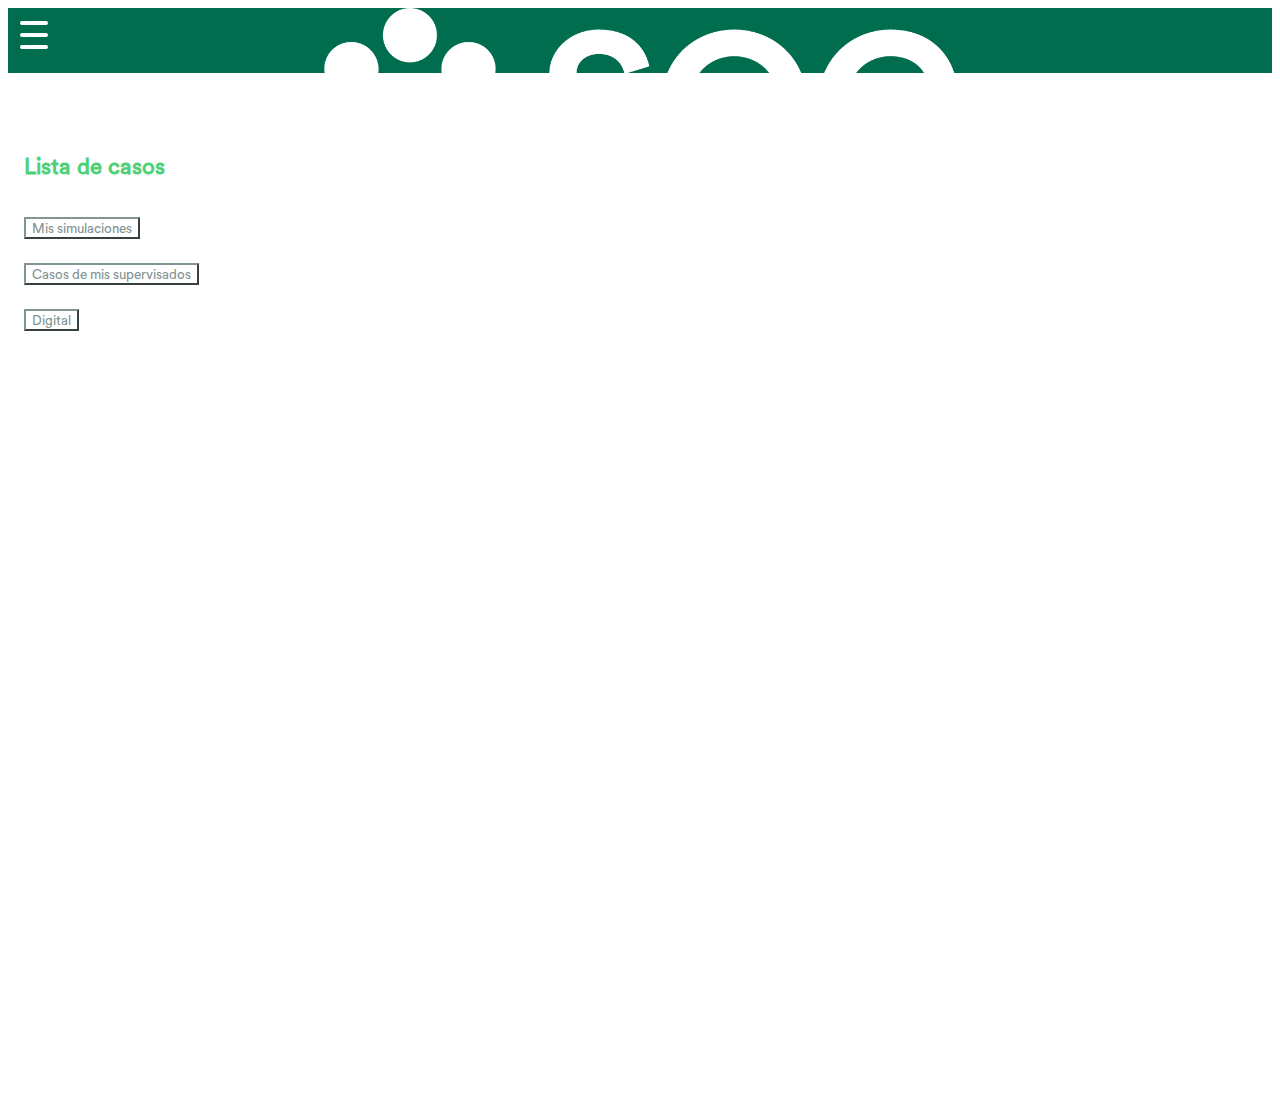
<file: home.html>
<!doctype html>
<html lang="es-MX">
  <head>
    <!-- Required meta tags -->
    <meta charset="utf-8">
    <meta name="viewport" content="width=device-width, initial-scale=1">
    <link rel="icon" type="image/png" href="img/favicon.png">
    <link rel="stylesheet" href="style/style.css">
    <link rel="stylesheet" href="style/menu.css">
    <!-- Bootstrap CSS -->
    <link href="https://cdn.jsdelivr.net/npm/bootstrap@5.0.2/dist/css/bootstrap.min.css" rel="stylesheet" integrity="sha384-EVSTQN3/azprG1Anm3QDgpJLIm9Nao0Yz1ztcQTwFspd3yD65VohhpuuCOmLASjC" crossorigin="anonymous">

    <title>Comparador</title>
  </head>
  <body>
    <!--Nav-->
    <nav class="navbar fixed-top navbar-light">
      <div class="container-fluid">
        <div class="row" style="align-items: center;">
          <div class="col-2">
            <div class="hamburger">
                <div class="_layer -top"></div>
                <div class="_layer -mid"></div>
                <div class="_layer -bottom"></div>
            </div>
            <nav class="menuppal">
                <ul>
                  <li class="mrgLmenu"><a href="mis-casos.html">Lista de casos</a></li>
                  <li class="mrgLmenu"><a href="cotizacion-rapida.html">Cotización rápida</a></li>
                  <li class="mrgLmenu"><a href="nuevo-caso.html">Nuevo caso</a></li>
                </ul>
                <ul class="mrg-menu">
                  <li>
                    <div class="d-grid gap-2 sp-24">
                        <button class="btn-cerrar btn txt-bold" type="button">
                          <a href="index.html">Cerrar sesión</a>
                        </button>
                    </div>
                  </li>
                </ul>
            </nav>
          </div>
          <div class="col-8">
            <a href="home.html"><img class="logo-img" src="img/soc-logo.png"></a>
          </div>
          <div class="col-2">
            <img class="perfil-img" src="img/perfil.png">
          </div>
        </div>
      </div>
    </nav>
    <!--NavFin-->   
    <div class="container margenes">
        <div class="row" style="margin-top:80px;">
            <div class="col-md-12">
              <h3 class="sp-16">Lista de casos</h3>
                <div class="d-grid gap-2 sp-24">
                  <button class="btn-gray btn btn-primary" type="button"> <a class="rst" href="mis-casos.html">Mis simulaciones</a></button>
                </div>
                <div class="d-grid gap-2 sp-24">
                    <button class="btn-gray btn btn-primary" type="button"><a class="rst" href="casos-desk.html"> Casos de mis supervisados</a></button>
                </div>
                <div class="d-grid gap-2 sp-24">
                    <button class="btn-gray btn btn-primary" type="button">Digital</button>
                </div>
            </div>
        </div>
    </div>

    


    <!---JS-->
    <script src="app.js"></script>
    <!-- Bootstrap -->
    <script src="https://cdn.jsdelivr.net/npm/bootstrap@5.0.2/dist/js/bootstrap.bundle.min.js" integrity="sha384-MrcW6ZMFYlzcLA8Nl+NtUVF0sA7MsXsP1UyJoMp4YLEuNSfAP+JcXn/tWtIaxVXM" crossorigin="anonymous"></script>
  </body>
</html>
</file>
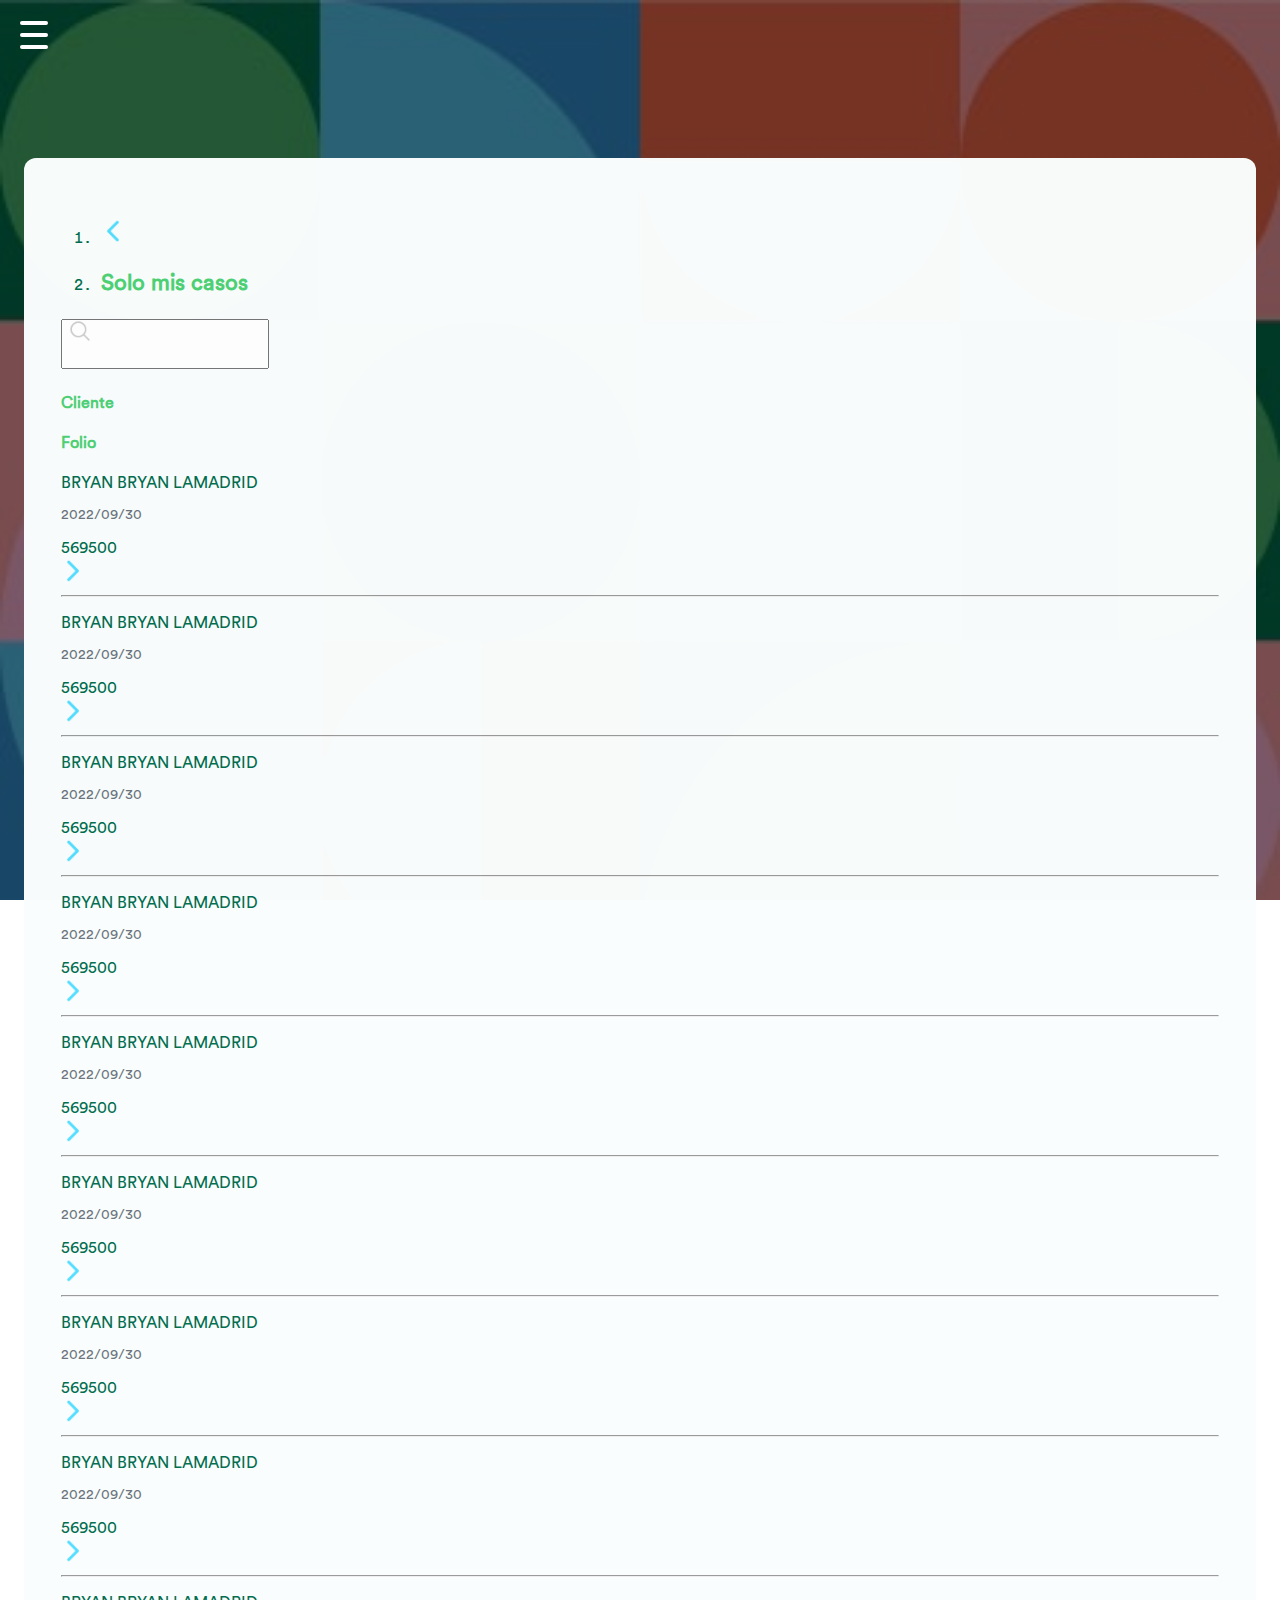
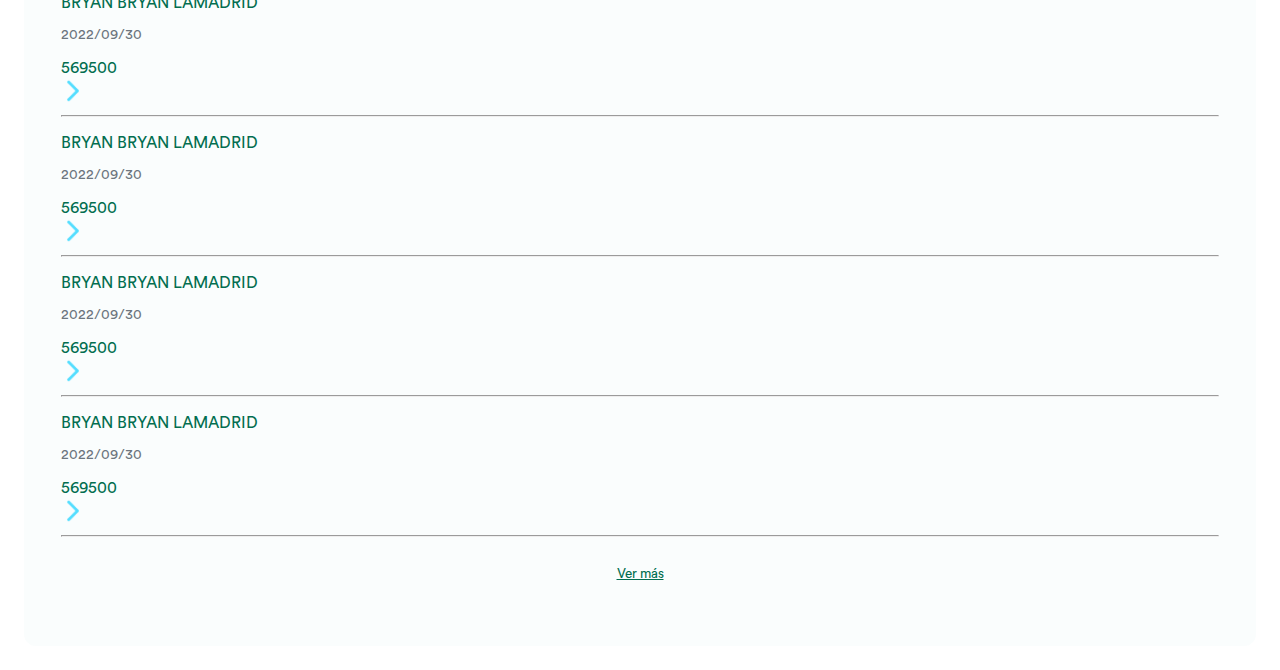
<file: mis-casos.html>
<!doctype html>
<html lang="es-MX">
  <head>
    <!-- Required meta tags -->
    <meta charset="utf-8">
    <meta name="viewport" content="width=device-width, initial-scale=1">
    <link rel="icon" type="image/png" href="img/favicon.png">
    <link rel="stylesheet" href="style/style.css">
    <link rel="stylesheet" href="style/menu.css">
    <!-- Bootstrap CSS -->
    <link href="https://cdn.jsdelivr.net/npm/bootstrap@5.0.2/dist/css/bootstrap.min.css" rel="stylesheet" integrity="sha384-EVSTQN3/azprG1Anm3QDgpJLIm9Nao0Yz1ztcQTwFspd3yD65VohhpuuCOmLASjC" crossorigin="anonymous">

    <title>Comparador</title>
  </head>
  <body>
    <style>
      body::before {    
      content: "";
      background-image: 
      linear-gradient(
      rgba(0, 0, 0, 0.5),
      rgba(0, 0, 0, 0.5)),
      url("img/background-1.jpeg");
      background-size: cover;
      position: fixed;
      top: 0px;
      right: 0px;
      bottom: 0px;
      left: 0px;
      /*--opacity: 0.5;--*/
      }
      .fondo{
        background-color: #FAFDFD;
        margin-bottom: 24px;
        opacity: 0.99;
        margin-top: 85px;
        border-radius: 12px;
        padding: 3%;
      }
    </style>
    <!--Nav-->
    <nav class="navbar fixed-top navbar-light">
      <div class="container-fluid">
        <div class="row" style="align-items: center;">
          <div class="col-2">
            <div class="hamburger">
                <div class="_layer -top"></div>
                <div class="_layer -mid"></div>
                <div class="_layer -bottom"></div>
            </div>
            <nav class="menuppal">
                <ul>
                  <li class="mrgLmenu"><a href="mis-casos.html">Lista de casos</a></li>
                  <li class="mrgLmenu"><a href="cotizacion-rapida.html">Cotización rápida</a></li>
                  <li class="mrgLmenu"><a href="nuevo-caso.html">Nuevo caso</a></li>
                </ul>
                <ul class="mrg-menu">
                  <li>
                    <div class="d-grid gap-2 sp-24">
                        <button class="btn-cerrar btn txt-bold" type="button">
                          <a href="index.html">Cerrar sesión</a>
                        </button>
                    </div>
                  </li>
                </ul>
            </nav>
          </div>
          <div class="col-8">
            <a href="home.html"><img class="logo-img" src="img/soc-logo.png"></a>
          </div>
          <div class="col-2">
            <img class="perfil-img" src="img/perfil.png">
          </div>
        </div>
      </div>
    </nav>
    <!--NavFin-->  
    <div class="container margenes"> 
      <div class="fondo">
        <div class="row margen">
        <nav style="--bs-breadcrumb-divider: '';" aria-label="breadcrumb">
          <ol class="breadcrumb">
            <li class="breadcrumb-item"><a href="home.html">
              <img src="img/btn-back.png" style="width: 24px;" alt="" srcset=""></a></li>
            <li class="breadcrumb-item active" aria-current="page">
              <h3>Solo mis casos</h3></li>
          </ol>
        </nav>
        </div>
        <div class="row margen">
          <div class="col-12"> 
            <div class="form-group has-search">
              <span class="fa fa-search form-control-feedback"> <img src="img/buscar.png" style="width: 24px;"></span>
              <input type="text" class="form-control">
            </div>
          </div>
        </div>
        <div class="row">
          <div class="col-8">
            <h4 style="text-align: start;">Cliente</h4>
          </div>
          <div class="col-4">
            <h4 style="text-align: start;">Folio</h4>
          </div>
        </div>
        <div class="row">
          <div class="col-8">
            <p class="nombre" >BRYAN BRYAN LAMADRID</p>
            <p class="fecha" >2022/09/30</p>
          </div>
          <div class="col-2">
            <p class="nombre">569500</p>
          </div>
          <div class="col-2">
            <a href="detalle-caso.html"><img class="ico rotate" src="img/btn-back.png"></a>
          </div>
        </div> <hr>
        <div class="row">
          <div class="col-8">
            <p class="nombre" >BRYAN BRYAN LAMADRID</p>
            <p class="fecha" >2022/09/30</p>
          </div>
          <div class="col-2">
            <p class="nombre">569500</p>
          </div>
          <div class="col-2">
            <a href="detalle-caso.html"><img class="ico rotate" src="img/btn-back.png"></a>
          </div>
        </div> <hr>
        <div class="row">
          <div class="col-8">
            <p class="nombre" >BRYAN BRYAN LAMADRID</p>
            <p class="fecha" >2022/09/30</p>
          </div>
          <div class="col-2">
            <p class="nombre">569500</p>
          </div>
          <div class="col-2">
            <a href="detalle-caso.html"><img class="ico rotate" src="img/btn-back.png"></a>
          </div>
        </div> <hr>
        <div class="row">
          <div class="col-8">
            <p class="nombre" >BRYAN BRYAN LAMADRID</p>
            <p class="fecha" >2022/09/30</p>
          </div>
          <div class="col-2">
            <p class="nombre">569500</p>
          </div>
          <div class="col-2">
            <a href="detalle-caso.html"><img class="ico rotate" src="img/btn-back.png"></a>
          </div>
        </div> <hr>
        <!---Collapsable-->
        <div class="row">
          <div class="accordion" id="accordionPanelsStayOpenExample">
            <div class="accordion-item" style="border: none;">
              <div id="panelsStayOpen-collapseOne" class="accordion-collapse collapse" aria-labelledby="panelsStayOpen-headingOne">
                <div class="accordion-body">
                  <div class="row">
                    <div class="col-8">
                      <p class="nombre" >BRYAN BRYAN LAMADRID</p>
                      <p class="fecha" >2022/09/30</p>
                    </div>
                    <div class="col-2">
                      <p class="nombre">569500</p>
                    </div>
                    <div class="col-2">
                      <a href="detalle-caso.html"><img class="ico rotate" src="img/btn-back.png"></a>
                    </div>
                  </div> <hr>
                  <div class="row">
                    <div class="col-8">
                      <p class="nombre" >BRYAN BRYAN LAMADRID</p>
                      <p class="fecha" >2022/09/30</p>
                    </div>
                    <div class="col-2">
                      <p class="nombre">569500</p>
                    </div>
                    <div class="col-2">
                      <a href="detalle-caso.html"><img class="ico rotate" src="img/btn-back.png"></a>
                    </div>
                  </div> <hr>
                  <div class="row">
                    <div class="col-8">
                      <p class="nombre" >BRYAN BRYAN LAMADRID</p>
                      <p class="fecha" >2022/09/30</p>
                    </div>
                    <div class="col-2">
                      <p class="nombre">569500</p>
                    </div>
                    <div class="col-2">
                      <a href="detalle-caso.html"><img class="ico rotate" src="img/btn-back.png"></a>
                    </div>
                  </div> <hr>
                  <div class="row">
                    <div class="col-8">
                      <p class="nombre" >BRYAN BRYAN LAMADRID</p>
                      <p class="fecha" >2022/09/30</p>
                    </div>
                    <div class="col-2">
                      <p class="nombre">569500</p>
                    </div>
                    <div class="col-2">
                      <a href="detalle-caso.html"><img class="ico rotate" src="img/btn-back.png"></a>
                    </div>
                  </div> <hr>
                  <div class="row">
                    <div class="col-8">
                      <p class="nombre" >BRYAN BRYAN LAMADRID</p>
                      <p class="fecha" >2022/09/30</p>
                    </div>
                    <div class="col-2">
                      <p class="nombre">569500</p>
                    </div>
                    <div class="col-2">
                      <a href="detalle-caso.html"><img class="ico rotate" src="img/btn-back.png"></a>
                    </div>
                  </div> <hr>
                  <div class="row">
                    <div class="col-8">
                      <p class="nombre" >BRYAN BRYAN LAMADRID</p>
                      <p class="fecha" >2022/09/30</p>
                    </div>
                    <div class="col-2">
                      <p class="nombre">569500</p>
                    </div>
                    <div class="col-2">
                      <a href="detalle-caso.html"><img class="ico rotate" src="img/btn-back.png"></a>
                    </div>
                  </div> <hr>
                  <div class="row">
                    <div class="col-8">
                      <p class="nombre" >BRYAN BRYAN LAMADRID</p>
                      <p class="fecha" >2022/09/30</p>
                    </div>
                    <div class="col-2">
                      <p class="nombre">569500</p>
                    </div>
                    <div class="col-2">
                      <a href="detalle-caso.html"><img class="ico rotate" src="img/btn-back.png"></a>
                    </div>
                  </div> <hr>
                  <div class="row">
                    <div class="col-8">
                      <p class="nombre" >BRYAN BRYAN LAMADRID</p>
                      <p class="fecha" >2022/09/30</p>
                    </div>
                    <div class="col-2">
                      <p class="nombre">569500</p>
                    </div>
                    <div class="col-2">
                      <a href="detalle-caso.html"><img class="ico rotate" src="img/btn-back.png"></a>
                    </div>
                  </div> <hr>
                </div>
              </div>
              <h2 class="accordion-header" id="panelsStayOpen-headingOne">
                <button style="    background: none;
                border: none;
                color:#006D4E; text-decoration:underline;" type="button" data-bs-toggle="collapse" data-bs-target="#panelsStayOpen-collapseOne" aria-expanded="true" aria-controls="panelsStayOpen-collapseOne">
                  <p>Ver más</p>
                </button>
              </h2>
            </div>
          </div>
        </div>
        <!--Fin Collapsable-->
      </div>
    </div>

<script src="app.js"></script>

    <!-- Bootstrap -->
    <script src="https://cdn.jsdelivr.net/npm/bootstrap@5.0.2/dist/js/bootstrap.bundle.min.js" integrity="sha384-MrcW6ZMFYlzcLA8Nl+NtUVF0sA7MsXsP1UyJoMp4YLEuNSfAP+JcXn/tWtIaxVXM" crossorigin="anonymous"></script>
  </body>
</html>
</file>
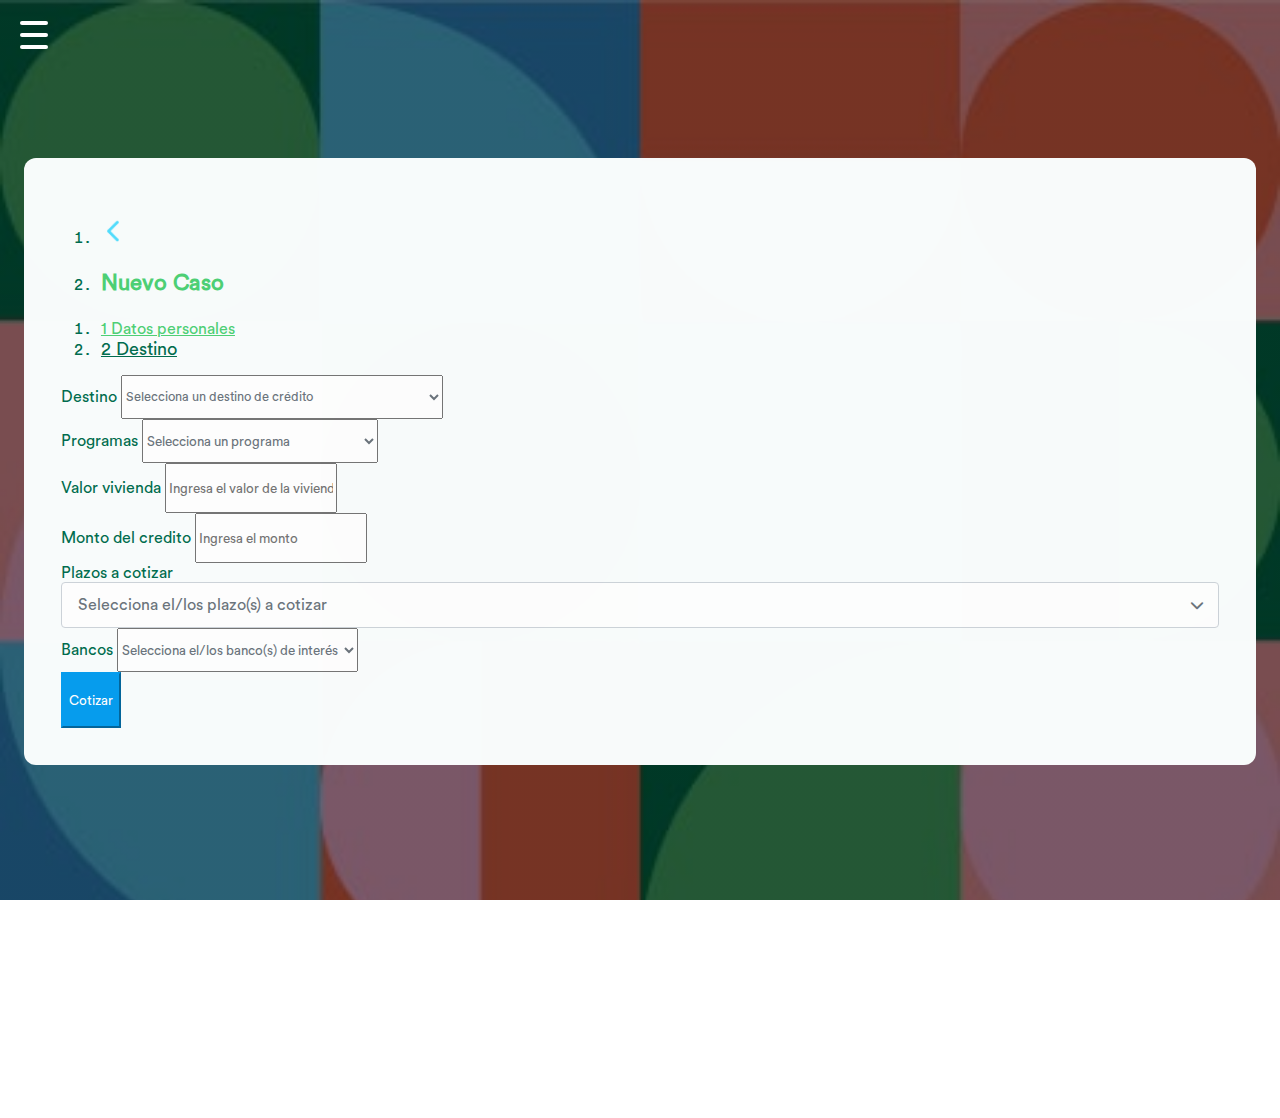
<file: nuevo-caso-dos.html>
<!doctype html>
<html lang="es-MX">
  <head>
    <!-- Required meta tags -->
    <meta charset="utf-8">
    <meta name="viewport" content="width=device-width, initial-scale=1">
    <link rel="icon" type="image/png" href="img/favicon.png">
    <link rel="stylesheet" href="style/style.css">
    <link rel="stylesheet" href="style/menu.css">
    <!-- Fontawesome CDN Link -->
    <link rel="stylesheet" href="https://cdnjs.cloudflare.com/ajax/libs/font-awesome/6.1.1/css/all.min.css">
    <!-- Bootstrap CSS -->
    <link href="https://cdn.jsdelivr.net/npm/bootstrap@5.0.2/dist/css/bootstrap.min.css" rel="stylesheet" integrity="sha384-EVSTQN3/azprG1Anm3QDgpJLIm9Nao0Yz1ztcQTwFspd3yD65VohhpuuCOmLASjC" crossorigin="anonymous">

    <title>Comparador</title>
  </head>
  <body>
    <style>
      body::before {    
      content: "";
      background-image: 
      linear-gradient(
      rgba(0, 0, 0, 0.5),
      rgba(0, 0, 0, 0.5)),
      url("img/background-1.jpeg");
      background-size: cover;
      background-size: cover;
      position: fixed;
      top: 0px;
      right: 0px;
      bottom: 0px;
      left: 0px;
      /*--opacity: 0.5;--*/
      }
      .fondo{
        background-color: #FAFDFD;
        margin-bottom: 24px;
        opacity: 0.99;
        margin-top: 85px;
        border-radius: 12px;
        padding: 3%;
      }
    </style>
    <!--Nav-->
    <nav class="navbar fixed-top navbar-light">
      <div class="container-fluid">
        <div class="row" style="align-items: center;">
          <div class="col-2">
            <div class="hamburger">
                <div class="_layer -top"></div>
                <div class="_layer -mid"></div>
                <div class="_layer -bottom"></div>
            </div>
            <nav class="menuppal">
                <ul>
                  <li class="mrgLmenu"><a href="mis-casos.html">Lista de casos</a></li>
                  <li class="mrgLmenu"><a href="cotizacion-rapida.html">Cotización rápida</a></li>
                  <li class="mrgLmenu"><a href="nuevo-caso.html">Nuevo caso</a></li>
                </ul>
                <ul class="mrg-menu">
                  <li>
                    <div class="d-grid gap-2 sp-24">
                        <button class="btn-cerrar btn txt-bold" type="button">
                          <a href="index.html">Cerrar sesión</a>
                        </button>
                    </div>
                  </li>
                </ul>
            </nav>
          </div>
          <div class="col-8">
            <a href="home.html"><img class="logo-img" src="img/soc-logo.png"></a>
          </div>
          <div class="col-2">
            <img class="perfil-img" src="img/perfil.png">
          </div>
        </div>
      </div>
    </nav>
    <!--NavFin-->   
    <div class="container margenes"> <div class="fondo">
      <div class="row margen">
        <nav style="--bs-breadcrumb-divider: '';" aria-label="breadcrumb">
          <ol class="breadcrumb">
            <li class="breadcrumb-item"><a href="home.html">
              <img src="img/btn-back.png" style="width: 24px;" alt="" srcset=""></a></li>
            <li class="breadcrumb-item active" aria-current="page">
              <h3>Nuevo Caso</h3></li>
          </ol>
        </nav>
      </div>
      <div class="container">
        <div class="row">
          <nav style="--bs-breadcrumb-divider: '';" aria-label="breadcrumb">
            <ol class="breadcrumb">
              <li class="breadcrumb-item"><a href="nuevo-caso.html" class="breadc-a">1 Datos personales</a></li>
              <li class="breadcrumb-item active" aria-current="page"> <a href="" class="breadc">2 Destino</a></li>
            </ol>
          </nav>
        </div>
        <div class="row">
          <div class="mb-3">
            <label for="formGroupExampleInput" class="form-label">Destino</label>
            <select class="form-select form-select-sm" aria-label=".form-select-sm example">
              <option selected>Selecciona un destino de crédito</option>
              <option value="1">ADQUISICIÓN DE TERRENO</option>
              <option value="2">ADQUISICIÓN DE TERRENO Y CONSTRUCCION</option>
              <option value="3">ADQUISICIÓN DE VIVIENDA</option>
              <option value="4">ADQUISICIÓN DE REMODELACION</option>
              <option value="5">CONSTRUCCIÓN</option>
              <option value="6">LIQUIDEZ</option>
              <option value="7">LIQUIDEZ DE TERRENO</option>
              <option value="8">MEJORA TU HIPOTECA MÁS DINERO ADICIONAL</option>
              <option value="9">MEJORA TU HIPOTECA MAS REMODELACION</option>
              <option value="10">MEJORA TU HIPOTECA ORIGEN LIQUIDEZ</option>
              <option value="11">MEJORA TU HIPOTECA ORIGEN DE TERRENO</option>
              <option value="12">MEJORA TU HIPOTECA ORIGEN DE VIVIENDA</option>
              <option value="13">PREVENTA</option>
              <option value="14">REMODELACIÓN</option>
              <option value="15">TERMINACIÓN DE OBRA</option>
              <option value="16">TERMINACIÓN DE OBRA MAS REMODELACIÓN</option>
            </select>
          </div>
          <div class="mb-3">
            <label for="formGroupExampleInput" class="form-label">Programas</label>
            <select class="form-select" aria-label="Default select">
              <option selected>Selecciona un programa</option>
              <option value="1">APOYO INFONAVIT</option>
              <option value="2">COFINANCIAMIENTO INFONAVIT</option>
              <option value="3">FOVISSSTE</option>
              <option value="4">SIN PROGRAMA</option>
            </select>
          </div>
          <div class="mb-3">
            <label for="formGroupExampleInput2" class="form-label">Valor vivienda</label>
            <input type="text" class="form-control" id="formGroupExampleInput2" placeholder="Ingresa el valor de la vivienda">
          </div>
          <div class="mb-3">
            <label for="formGroupExampleInput2" class="form-label">Monto del credito</label>
            <input type="text" class="form-control" id="formGroupExampleInput2" placeholder="Ingresa el monto">
          </div>
          <div class="mb-3">
            <label for="formGroupExampleInput" class="form-label">Plazos a cotizar</label>
            <div class="select-btn">
                <span class="btn-text">Selecciona el/los plazo(s) a cotizar</span>
                <span class="arrow-dwn">
                    <i class="fa-solid fa-chevron-down fa-mg"></i>
                </span>
            </div>
            <ul class="list-items">
                <li class="item">
                    <span class="checkbox">
                        <i class="fa-solid fa-check check-icon"></i>
                    </span>
                    <span class="item-text">20 años</span>
                </li>
                <li class="item">
                    <span class="checkbox">
                        <i class="fa-solid fa-check check-icon"></i>
                    </span>
                    <span class="item-text">19 años</span>
                </li>
                <li class="item">
                    <span class="checkbox">
                        <i class="fa-solid fa-check check-icon"></i>
                    </span>
                    <span class="item-text">18 año</span>
                </li>
                <li class="item">
                    <span class="checkbox">
                        <i class="fa-solid fa-check check-icon"></i>
                    </span>
                    <span class="item-text">17 años</span>
                </li>
                <li class="item">
                    <span class="checkbox">
                        <i class="fa-solid fa-check check-icon"></i>
                    </span>
                    <span class="item-text">16 años</span>
                </li>
                <li class="item">
                    <span class="checkbox">
                        <i class="fa-solid fa-check check-icon"></i>
                    </span>
                    <span class="item-text">15 años</span>
                </li>
                <li class="item">
                    <span class="checkbox">
                        <i class="fa-solid fa-check check-icon"></i>
                    </span>
                    <span class="item-text">14 años</span>
                </li>
                <li class="item">
                    <span class="checkbox">
                        <i class="fa-solid fa-check check-icon"></i>
                    </span>
                    <span class="item-text">13 años</span>
                </li>
                <li class="item">
                    <span class="checkbox">
                        <i class="fa-solid fa-check check-icon"></i>
                    </span>
                    <span class="item-text">12 años</span>
                </li>
                <li class="item">
                    <span class="checkbox">
                        <i class="fa-solid fa-check check-icon"></i>
                    </span>
                    <span class="item-text">11 años</span>
                </li>
                <li class="item">
                    <span class="checkbox">
                        <i class="fa-solid fa-check check-icon"></i>
                    </span>
                    <span class="item-text">10 años</span>
                </li>
                <li class="item">
                    <span class="checkbox">
                        <i class="fa-solid fa-check check-icon"></i>
                    </span>
                    <span class="item-text">9 años</span>
                </li>
                <li class="item">
                    <span class="checkbox">
                        <i class="fa-solid fa-check check-icon"></i>
                    </span>
                    <span class="item-text">8 años</span>
                </li>
                <li class="item">
                    <span class="checkbox">
                        <i class="fa-solid fa-check check-icon"></i>
                    </span>
                    <span class="item-text">7 años</span>
                </li>
                <li class="item">
                    <span class="checkbox">
                        <i class="fa-solid fa-check check-icon"></i>
                    </span>
                    <span class="item-text">6 años</span>
                </li>
                <li class="item">
                    <span class="checkbox">
                        <i class="fa-solid fa-check check-icon"></i>
                    </span>
                    <span class="item-text">5 años</span>
                </li>
                <li class="item">
                    <span class="checkbox">
                        <i class="fa-solid fa-check check-icon"></i>
                    </span>
                    <span class="item-text">4 años</span>
                </li>
                <li class="item">
                    <span class="checkbox">
                        <i class="fa-solid fa-check check-icon"></i>
                    </span>
                    <span class="item-text">3 años</span>
                </li>
                <li class="item">
                    <span class="checkbox">
                        <i class="fa-solid fa-check check-icon"></i>
                    </span>
                    <span class="item-text">2 años</span>
                </li>
                <li class="item">
                    <span class="checkbox">
                        <i class="fa-solid fa-check check-icon"></i>
                    </span>
                    <span class="item-text">1 años</span>
                </li>
            </ul>
          </div>
          <div class="mb-3">
            <label for="formGroupExampleInput" class="form-label">Bancos</label>
            <select class="form-select" aria-label="Default select">
              <option selected>Selecciona el/los banco(s) de interés</option>
              <option value="1">Seleccionar todos</option>
              <option value="1">AFIRME</option>
              <option value="2">BANCA MIFEL</option>
              <option value="3">BANORTE</option>
              <option value="4">CITIBANAMEX</option>
              <option value="5">HEY, BANCO </option>
              <option value="6">HSBC</option>
              <option value="7">HSBC DESARROLLADORES</option>
              <option value="8">ION FINANCIERA</option>
              <option value="9">SANTANDER</option>
              <option value="10">SANTANDER CREDIFERENTE</option>
              <option value="11">SCOTIABANK</option>
              <option value="12">SCOTIABANK DESARROLLADORES</option>
              <option value="13">VE POR MAS</option>
            </select>
          </div>
        </div>
        <div class="row">
          <div class="col-md-12">
            <div class="d-grid gap-2 col-6 mx-auto">
                <button class="boton-v btn btn-primary" type="button"><a class="iniciar" href="home.html">Cotizar</a></button>
            </div>
        </div>
        </div>
      </div>
    </div></div>

<script src="script.js"></script>

    <!-- Bootstrap -->
    <script src="https://cdn.jsdelivr.net/npm/bootstrap@5.0.2/dist/js/bootstrap.bundle.min.js" integrity="sha384-MrcW6ZMFYlzcLA8Nl+NtUVF0sA7MsXsP1UyJoMp4YLEuNSfAP+JcXn/tWtIaxVXM" crossorigin="anonymous"></script>
  </body>
</html>
</file>
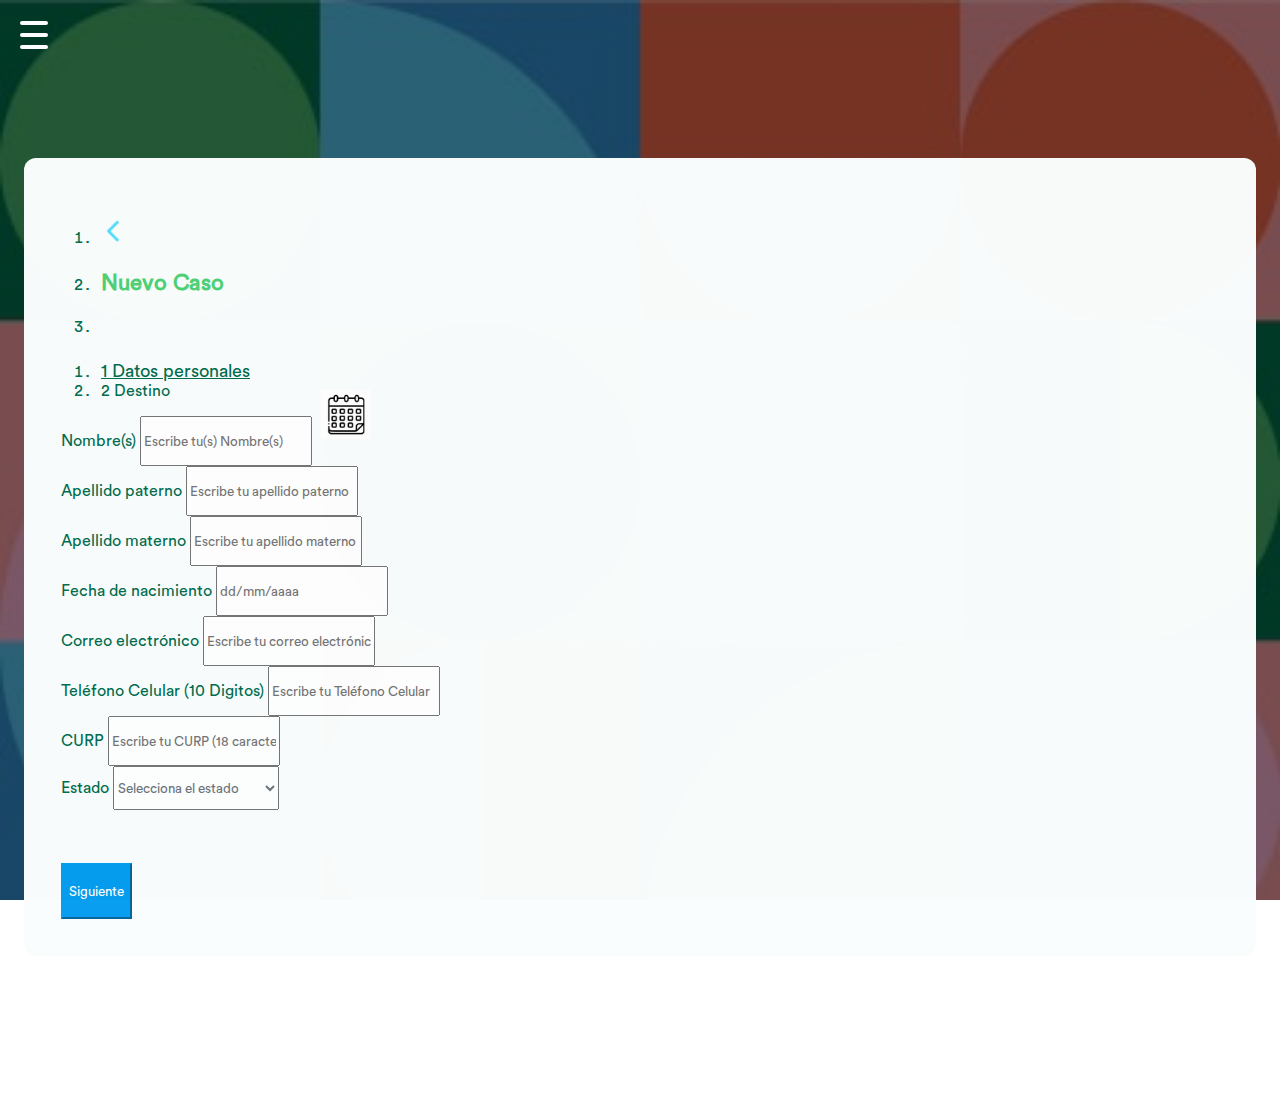
<file: nuevo-caso.html>
<!doctype html>
<html lang="es-MX">
  <head>
    <!-- Required meta tags -->
    <meta charset="utf-8">
    <meta name="viewport" content="width=device-width, initial-scale=1">
    <link rel="icon" type="image/png" href="img/favicon.png">
    <link rel="stylesheet" href="style/style.css">
    <link rel="stylesheet" href="style/menu.css">
    <!-- Bootstrap CSS -->
    <link href="https://cdn.jsdelivr.net/npm/bootstrap@5.0.2/dist/css/bootstrap.min.css" rel="stylesheet" integrity="sha384-EVSTQN3/azprG1Anm3QDgpJLIm9Nao0Yz1ztcQTwFspd3yD65VohhpuuCOmLASjC" crossorigin="anonymous">

    <title>Comparador</title>
  </head>
  <body>
    <style>
      body::before {    
      content: "";
      background-image: 
      linear-gradient(
      rgba(0, 0, 0, 0.5),
      rgba(0, 0, 0, 0.5)),
      url("img/background-1.jpeg");
      background-size: cover;
      background-size: cover;
      position: fixed;
      top: 0px;
      right: 0px;
      bottom: 0px;
      left: 0px;
      /*--opacity: 0.5;--*/
      }
      .fondo{
        background-color: #FAFDFD;
        margin-bottom: 24px;
        opacity: 0.99;
        margin-top: 85px;
        border-radius: 12px;
        padding: 3%;
      }
    </style>
    <!--Nav-->
    <nav class="navbar fixed-top navbar-light">
      <div class="container-fluid">
        <div class="row" style="align-items: center;">
          <div class="col-2">
            <div class="hamburger">
                <div class="_layer -top"></div>
                <div class="_layer -mid"></div>
                <div class="_layer -bottom"></div>
            </div>
            <nav class="menuppal">
                <ul>
                  <li class="mrgLmenu"><a href="mis-casos.html">Lista de casos</a></li>
                  <li class="mrgLmenu"><a href="cotizacion-rapida.html">Cotización rápida</a></li>
                  <li class="mrgLmenu"><a href="nuevo-caso.html">Nuevo caso</a></li>
                </ul>
                <ul class="mrg-menu">
                  <li>
                    <div class="d-grid gap-2 sp-24">
                        <button class="btn-cerrar btn txt-bold" type="button">
                          <a href="index.html">Cerrar sesión</a>
                        </button>
                    </div>
                  </li>
                </ul>
            </nav>
          </div>
          <div class="col-8">
            <a href="home.html"><img class="logo-img" src="img/soc-logo.png"></a>
          </div>
          <div class="col-2">
            <img class="perfil-img" src="img/perfil.png">
          </div>
        </div>
      </div>
    </nav>
    <!--NavFin-->  
    <div class="container margenes"> <div class="fondo">
      <div class="row margen">
        <nav style="--bs-breadcrumb-divider: '';" aria-label="breadcrumb">
          <ol class="breadcrumb">
            <li class="breadcrumb-item"><a href="home.html">
              <img src="img/btn-back.png" style="width: 24px;" alt="" srcset=""></a></li>
            <li class="breadcrumb-item active" aria-current="page">
              <h3>Nuevo Caso</h3>
            </li>
            <li></li>
          </ol>
        </nav>
      </div>
      <div class="container">
        <div class="row">
          <nav style="--bs-breadcrumb-divider: '';" aria-label="breadcrumb">
            <ol class="breadcrumb">
              <li class="breadcrumb-item"><a href="#" class="breadc">1 Datos personales</a></li>
              <li class="breadcrumb-item active" aria-current="page">2 Destino</li>
            </ol>
          </nav>
        </div>
        <div class="row">
          <div class="mb-3">
            <label for="formGroupExampleInput2" class="form-label">Nombre(s)</label>
            <input type="text" class="form-control" id="formGroupExampleInput2" placeholder="Escribe tu(s) Nombre(s)">
          </div>
          <div class="mb-3">
            <label for="formGroupExampleInput2" class="form-label">Apellido paterno</label>
            <input type="text" class="form-control" id="formGroupExampleInput2" placeholder="Escribe tu apellido paterno">
          </div>
          <div class="mb-3">
            <label for="formGroupExampleInput2" class="form-label">Apellido materno</label>
            <input type="text" class="form-control" id="formGroupExampleInput2" placeholder="Escribe tu apellido materno">
          </div>
          <div class="mb-3">
            <label for="formGroupExampleInput2" class="form-label">Fecha de nacimiento</label>
            <input type="text" class="form-control" id="formGroupExampleInput2" placeholder="dd/mm/aaaa">
          </div>
          <div class="mb-3">
            <label for="formGroupExampleInput2" class="form-label">Correo electrónico</label>
            <input type="text" class="form-control" id="formGroupExampleInput2" placeholder="Escribe tu correo electrónico">
          </div>
          <div class="mb-3">
            <label for="formGroupExampleInput2" class="form-label">Teléfono Celular (10 Digitos)</label>
            <input type="text" class="form-control" id="formGroupExampleInput2" placeholder="Escribe tu Teléfono Celular">
          </div>
          <div class="mb-3">
            <label for="formGroupExampleInput2" class="form-label">CURP</label>
            <input type="text" class="form-control" id="formGroupExampleInput2" placeholder="Escribe tu CURP (18 caracteres)">
          </div>
          <div class="mb-3">
            <label for="formGroupExampleInput" class="form-label">Estado</label>
            <select class="form-select" aria-label="Default select">
              <option selected>Selecciona el estado</option>
              <option value="2">AGUASCALIENTES</option>
              <option value="3">BAJA CALIFORNIA</option>
              <option value="4">BAJA CALIFORNIA SUR</option>
              <option value="5">CAMPECHE</option>
              <option value="6">CHIAPAS</option>
              <option value="7">CDMX</option>
              <option value="8">CHIHUAHUA</option>
              <option value="9">COAHUILA</option>
              <option value="10">COLIMA</option>
              <option value="11">DURANGO</option>
              <option value="12">GUANAJUATO</option>
              <option value="1">HIDALGO</option>
              <option value="14">JALISCO</option>
              <option value="15">MICHOACÁN</option>
              <option value="16">MORELOS</option>
              <option value="17">NAYARIT</option>
              <option value="18">NUEVO LEÓN</option>
              <option value="19">OAXACA</option>
              <option value="20">PUEBLA</option>
              <option value="21">QUERÉTARO</option>
              <option value="22">QUINTANA ROO</option>
              <option value="23">SAN LUIS POTOSÍ</option>
              <option value="24">SINALOA</option>
              <option value="25">SONORA</option>
              <option value="26">TABASCO</option>
              <option value="27">TAMAULIPAS</option>
              <option value="28">TLAXCALA</option>
              <option value="29">VERACRUZ</option>
              <option value="30">YUCATÁN</option>
              <option value="31">ZACATECAS</option>
            </select>
          </div>

          <img class="form-calendar" src="img/calendario.png" alt="" srcset="">
        </div>
        <div class="row">
          <div class="col-md-12">
            <div class="d-grid gap-2 col-6 mx-auto">
                <button class="boton-v btn btn-primary" type="button"><a class="iniciar" href="nuevo-caso-dos.html">Siguiente</a></button>
            </div>
        </div>
        </div>
      </div>
    </div></div>

<script src="app.js"></script>

    <!-- Bootstrap -->
    <script src="https://cdn.jsdelivr.net/npm/bootstrap@5.0.2/dist/js/bootstrap.bundle.min.js" integrity="sha384-MrcW6ZMFYlzcLA8Nl+NtUVF0sA7MsXsP1UyJoMp4YLEuNSfAP+JcXn/tWtIaxVXM" crossorigin="anonymous"></script>
  </body>
</html>
</file>
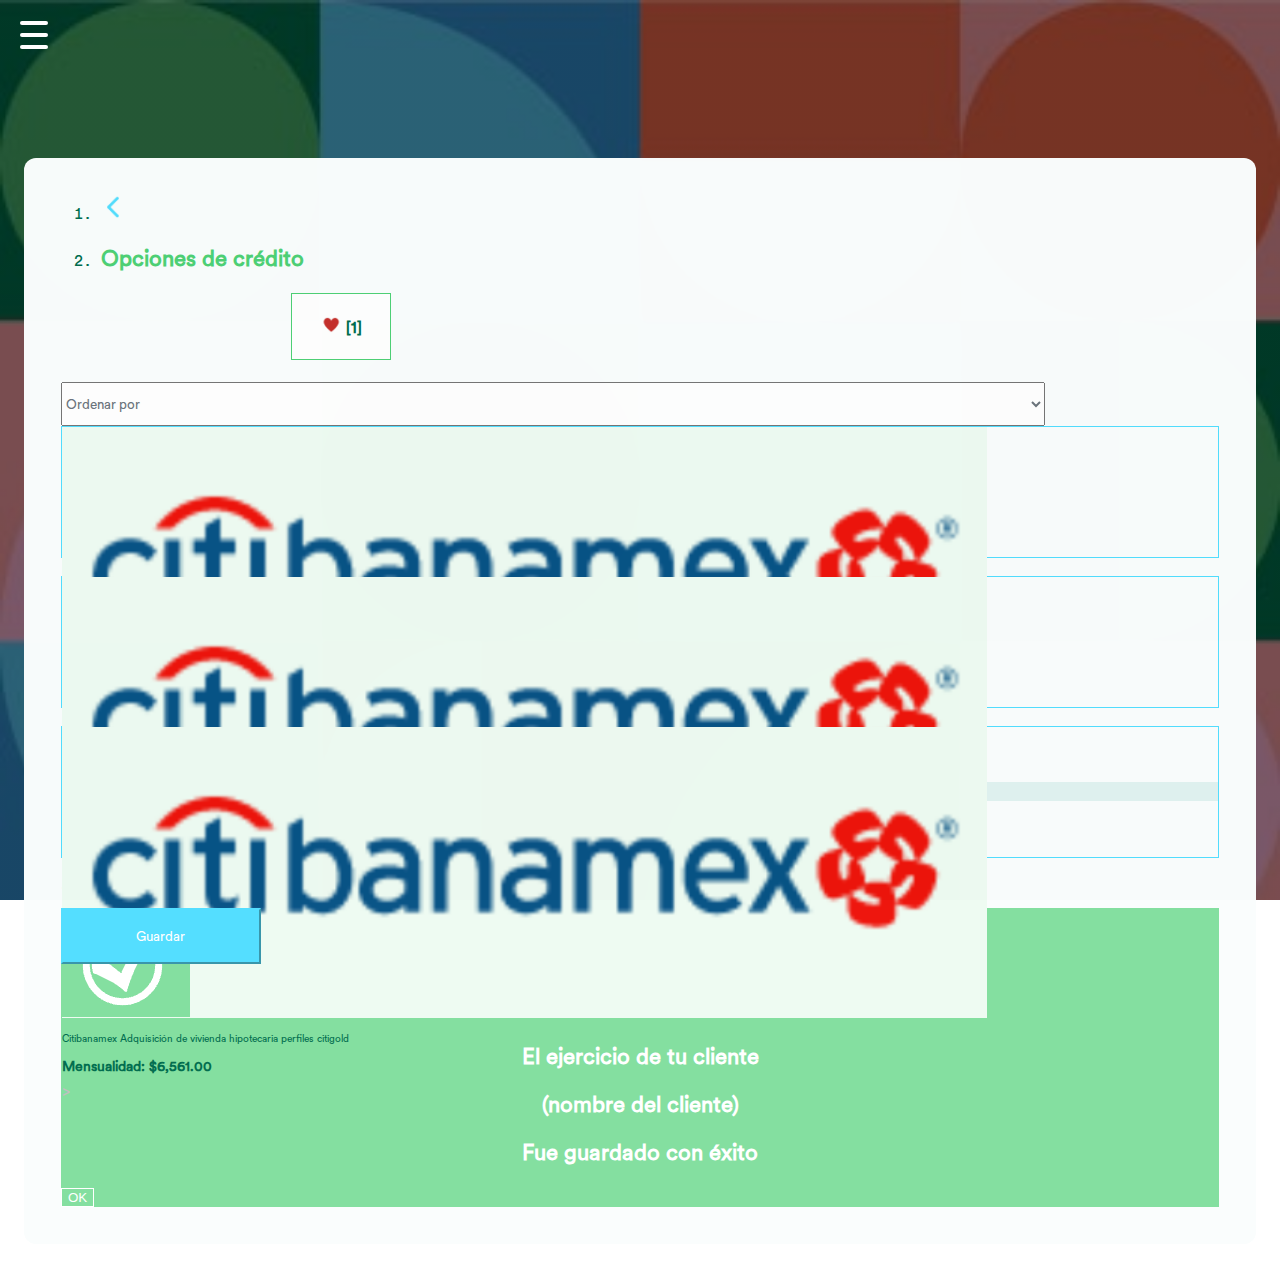
<file: opcion-credito copy.html>
<!doctype html>
<html lang="es-MX">
  <head>
    <!-- Required meta tags -->
    <meta charset="utf-8">
    <meta name="viewport" content="width=device-width, initial-scale=1">
    <link rel="icon" type="image/png" href="img/favicon.png">
    <link rel="stylesheet" href="style/style.css">
    <link rel="stylesheet" href="style/menu.css">
    <!-- Bootstrap CSS -->
    <link href="https://cdn.jsdelivr.net/npm/bootstrap@5.0.2/dist/css/bootstrap.min.css" rel="stylesheet" integrity="sha384-EVSTQN3/azprG1Anm3QDgpJLIm9Nao0Yz1ztcQTwFspd3yD65VohhpuuCOmLASjC" crossorigin="anonymous">

    <title>Comparador</title>
  </head>
  <body>
    <style>
      body::before {    
      content: "";
      background-image: 
      linear-gradient(
      rgba(0, 0, 0, 0.5),
      rgba(0, 0, 0, 0.5)),
      url("img/background-1.jpeg");
      background-size: cover;
      background-size: cover;
      position: fixed;
      top: 0px;
      right: 0px;
      bottom: 0px;
      left: 0px;
      /*--opacity: 0.5;--*/
      }
      .fondo{
        background-color: #FAFDFD;
        margin-bottom: 24px;
        opacity: 0.99;
        margin-top: 85px;
        border-radius: 12px;
        padding: 3%;
      }
    </style>
    <!--Nav-->
    <nav class="navbar fixed-top navbar-light">
      <div class="container-fluid">
        <div class="row" style="align-items: center;">
          <div class="col-2">
            <div class="hamburger">
                <div class="_layer -top"></div>
                <div class="_layer -mid"></div>
                <div class="_layer -bottom"></div>
            </div>
            <nav class="menuppal">
                <ul>
                  <li class="mrgLmenu"><a href="mis-casos.html">Lista de casos</a></li>
                  <li class="mrgLmenu"><a href="cotizacion-rapida.html">Cotización rápida</a></li>
                  <li class="mrgLmenu"><a href="nuevo-caso.html">Nuevo caso</a></li>
                </ul>
                <ul class="mrg-menu">
                  <li>
                    <div class="d-grid gap-2 sp-24">
                        <button class="btn-cerrar btn txt-bold" type="button">
                          <a href="index.html">Cerrar sesión</a>
                        </button>
                    </div>
                  </li>
                </ul>
            </nav>
          </div>
          <div class="col-8">
            <a href="home.html"><img class="logo-img" src="img/soc-logo.png"></a>
          </div>
          <div class="col-2">
            <img class="perfil-img" src="img/perfil.png">
          </div>
        </div>
      </div>
    </nav>
    <!--NavFin-->   
    <div class="container margenes"> <div class="fondo">
      <div class="row">
        <nav style="--bs-breadcrumb-divider: '';" aria-label="breadcrumb">
          <ol class="breadcrumb" style="margin: 0px;">
            <li class="breadcrumb-item"><a href="cotizacion-rapida.html">
              <img src="img/btn-back.png" style="width: 24px;" alt="" srcset=""></a></li>
            <li class="breadcrumb-item active" aria-current="page">
              <h3>Opciones de crédito</h3></li>
          </ol>
        </nav>
      </div>
      <div class="container">
        <div class="row">
          <div class="justify-content-md-end" style="width: 80px; margin-bottom: 22px; margin-left: 230px;">
            <button class="btn btn-primary" type="button" style="background-color: white; color: #006D4E; border: 1px solid #4ED176; width: 100px;">
              <h4 style="color: #006D4E;"><a style="color: #006D4E;" href="favoritos.html"><img src="img/corazon.png" style="width: 22px;" alt="" srcset=""> [1]</a></h4>
            </button>
          </div></div>
        <div class="row">
          <div class="mb-3">
            <select class="form-select" style="width:85%; margin:auto;" aria-label="Default select">
              <option selected>Ordenar por</option>
              <option value="1">Ordenar uno</option>
              <option value="2">Ordenar dos</option>
              <option value="3">Ordenar tres</option>
            </select>
          </div>
        </div>
      </div>
        <div class="container">
          <div class="text-center">
            <div class="row card-credito">
              <div class="col-5 pd-0">
                <img src="img/banamex.png" style="width: 80%;" alt="" srcset="">
              </div>
              <div class="col-5 pd-0">
                <p style="font-size: 10px; text-align: start;"> Citibanamex Adquisición de vivienda hipotecaria perfiles citigold</p>
                <h3 class="mensualidad-txt">Mensualidad: $6,561.00</h3>
              </div>
              <div class="col-2" style="background-color:#E0F2F0;">
                <a href="" style="text-decoration: none; color:silver;"> > </a>
              </div>
            </div>
            <div class="row card-credito">
              <div class="col-5 pd-0">
                <img src="img/banamex.png" style="width: 80%;" alt="" srcset="">
              </div>
              <div class="col-5 pd-0">
                <p style="font-size: 10px; text-align: start;"> Citibanamex Adquisición de vivienda hipotecaria perfiles citigold</p>
                <h3 class="mensualidad-txt">Mensualidad: $6,561.00</h3>
              </div>
              <div class="col-2" style="background-color:#E0F2F0;">
                <a href="" style="text-decoration: none; color:silver;"> > </a>
              </div>
            </div>
            <div class="row card-credito">
              <div class="col-5 pd-0">
                <img src="img/banamex.png" style="width: 80%;" alt="" srcset="">
              </div>
              <div class="col-5">
                <p style="font-size: 10px; text-align: start;"> Citibanamex Adquisición de vivienda hipotecaria perfiles citigold</p>
                <h3 class="mensualidad-txt">Mensualidad: $6,561.00</h3>
              </div>
              <div class="col-2" style="background-color:#E0F2F0;">
                <a href="" style="text-decoration: none; color:silver;"> > </a>
              </div>
            </div>
          </div>
        </div>
        <div class="container">
        <div class="row">
          <div class="col-md-12">
            <div class="d-grid gap-2 col-6 mx-auto">
              <button class="btn-white btn btn-primary" type="button"data-bs-toggle="modal" data-bs-target="#exampleModal">Guardar</button>
                        <!-- Modal -->
                        
              <div class="modal fade" id="exampleModal" tabindex="-1" aria-labelledby="exampleModalLabel" aria-hidden="true">
                <div class="modal-dialog">
                  <div class="modal-content" style="background-color: #83DF9F; color: white;">
                    <div class="modal-header" style="border: none;">
                        <img style="margin: auto;" src="img/icono-check.png" alt="" srcset="">
                    </div>
                    <div class="modal-body">
                       <h3 style="color:white; text-align:center;">El ejercicio de tu cliente</h3>
                       <h3 style="color:white; text-align:center;">(nombre del cliente)</h3>
                       <h3 style="color:white; text-align:center;">Fue guardado con éxito</h3>
                    </div>
                    <div class="modal-footer" style="border: none;">
                      <div class="d-grid gap-2 col-6 mx-auto">
                      <button class="btn btn-primary" type="button"data-bs-toggle="modal" data-bs-target="#exampleModal" style="background-color: #83DF9F; color: white; border: 1px solid white;"> <a style="color:white;" href="detalle-credito.html">OK</a> </button>
                    </div></div>
                  </div>
                </div>
              </div>
            </div>
          </div>
        </div>
      </div>
      </div>
    </div>

<script src="app.js"></script>

    <!-- Bootstrap -->
    <script src="https://cdn.jsdelivr.net/npm/bootstrap@5.0.2/dist/js/bootstrap.bundle.min.js" integrity="sha384-MrcW6ZMFYlzcLA8Nl+NtUVF0sA7MsXsP1UyJoMp4YLEuNSfAP+JcXn/tWtIaxVXM" crossorigin="anonymous"></script>
  </body>
</html>
</file>
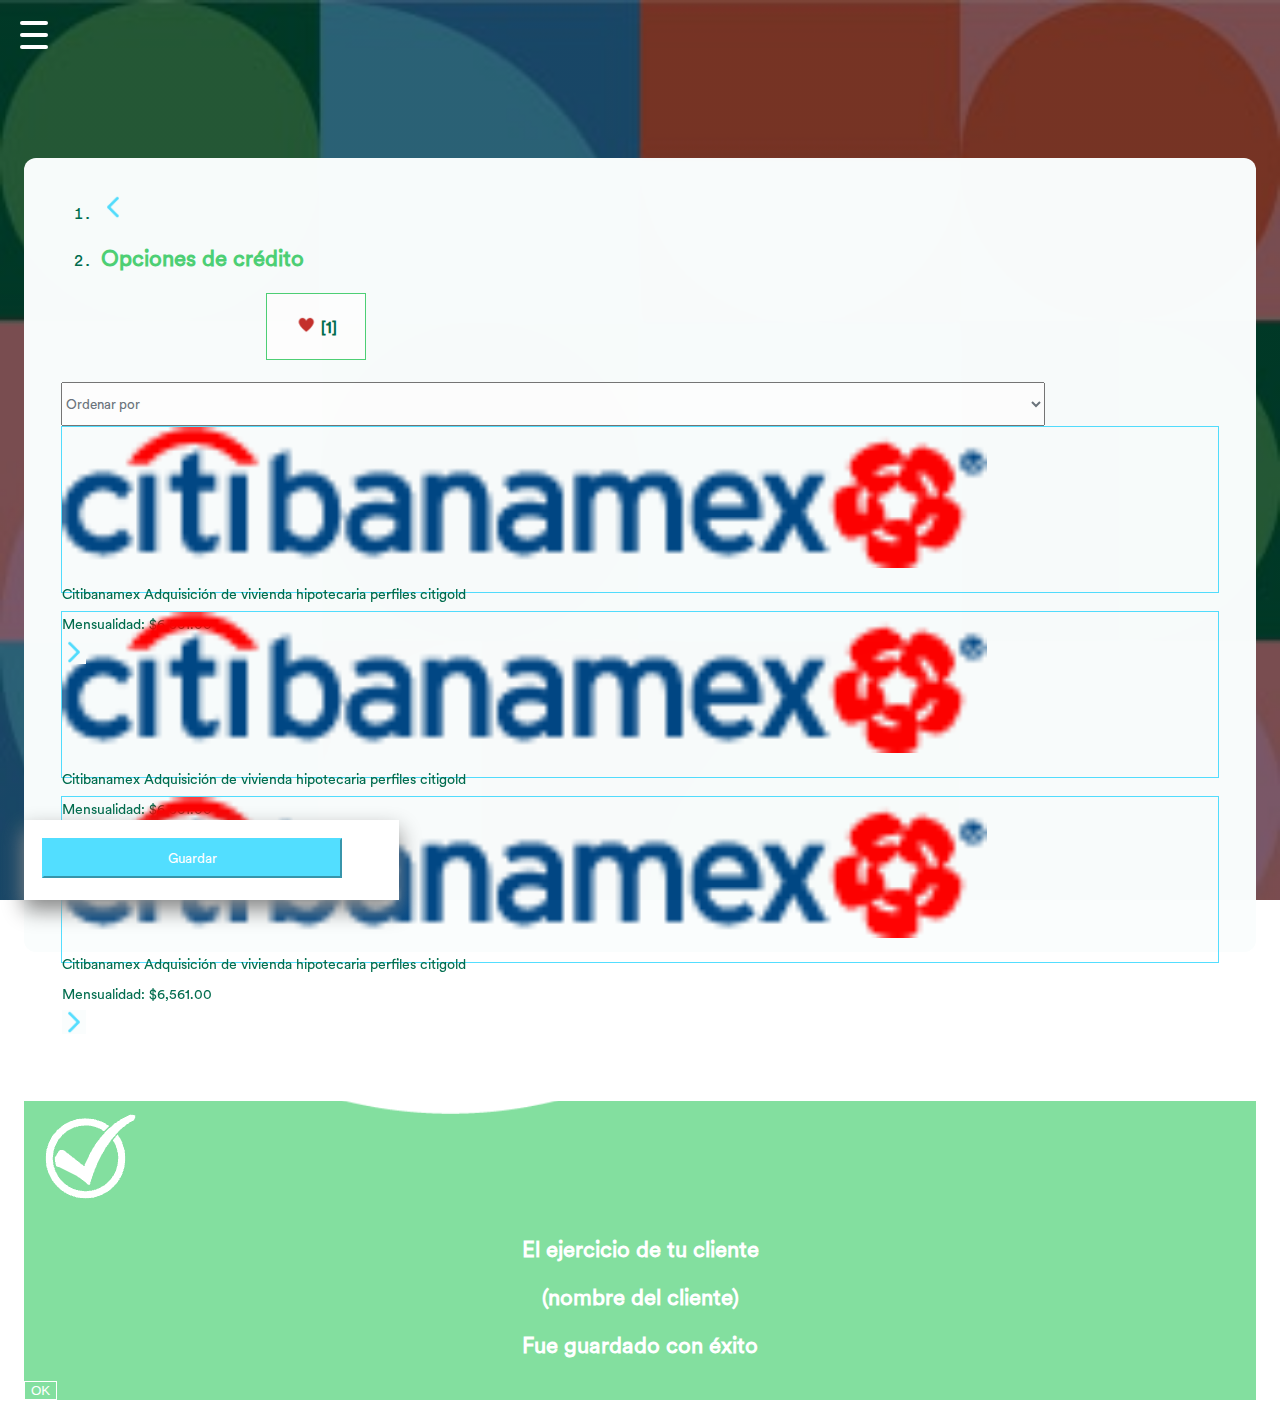
<file: opcion-credito.html>
<!doctype html>
<html lang="es-MX">
  <head>
    <!-- Required meta tags -->
    <meta charset="utf-8">
    <meta name="viewport" content="width=device-width, initial-scale=1">
    <link rel="icon" type="image/png" href="img/favicon.png">
    <link rel="stylesheet" href="style/style.css">
    <link rel="stylesheet" href="style/menu.css">
    <!-- Bootstrap CSS -->
    <link href="https://cdn.jsdelivr.net/npm/bootstrap@5.0.2/dist/css/bootstrap.min.css" rel="stylesheet" integrity="sha384-EVSTQN3/azprG1Anm3QDgpJLIm9Nao0Yz1ztcQTwFspd3yD65VohhpuuCOmLASjC" crossorigin="anonymous">

    <title>Comparador</title>
  </head>
  <body>
    <style>
      body::before {    
      content: "";
      background-image: 
      linear-gradient(
      rgba(0, 0, 0, 0.5),
      rgba(0, 0, 0, 0.5)),
      url("img/background-1.jpeg");
      background-size: cover;
      background-size: cover;
      position: fixed;
      top: 0px;
      right: 0px;
      bottom: 0px;
      left: 0px;
      /*--opacity: 0.5;--*/
      }
      .fondo{
        background-color: #FAFDFD;
        margin-bottom: 80px;
        height: 720px;
        opacity: 0.99;
        margin-top: 85px;
        border-radius: 12px;
        padding: 3%;
      }
    </style>
    <!--Nav-->
    <nav class="navbar fixed-top navbar-light">
      <div class="container-fluid">
        <div class="row" style="align-items: center;">
          <div class="col-2">
            <div class="hamburger">
                <div class="_layer -top"></div>
                <div class="_layer -mid"></div>
                <div class="_layer -bottom"></div>
            </div>
            <nav class="menuppal">
                <ul>
                  <li class="mrgLmenu"><a href="mis-casos.html">Lista de casos</a></li>
                  <li class="mrgLmenu"><a href="cotizacion-rapida.html">Cotización rápida</a></li>
                  <li class="mrgLmenu"><a href="nuevo-caso.html">Nuevo caso</a></li>
                </ul>
                <ul class="mrg-menu">
                  <li>
                    <div class="d-grid gap-2 sp-24">
                        <button class="btn-cerrar btn txt-bold" type="button">
                          <a href="index.html">Cerrar sesión</a>
                        </button>
                    </div>
                  </li>
                </ul>
            </nav>
          </div>
          <div class="col-8">
            <a href="home.html"><img class="logo-img" src="img/soc-logo.png"></a>
          </div>
          <div class="col-2">
            <img class="perfil-img" src="img/perfil.png">
          </div>
        </div>
      </div>
    </nav>
    <!--NavFin-->   
    <div class="container margenes"> <div class="fondo">
      <div class="row">
        <nav style="--bs-breadcrumb-divider: '';" aria-label="breadcrumb">
          <ol class="breadcrumb" style="margin: 0px;">
            <li class="breadcrumb-item"><a href="cotizacion-rapida.html">
              <img src="img/btn-back.png" style="width: 24px;" alt="" srcset=""></a></li>
            <li class="breadcrumb-item active" aria-current="page">
              <h3>Opciones de crédito</h3></li>
          </ol>
        </nav>
      </div>
      <div class="container">
        <div class="row">
          <div class="justify-content-md-end" style="width: 80px; margin-bottom: 22px; margin-left: 205px;">
            <button class="btn btn-primary" type="button" style="background-color: white; color: #006D4E; border: 1px solid #4ED176; width: 100px;">
              <h4 style="color: #006D4E;"><a style="color: #006D4E;" href="favoritos.html"><img src="img/corazon.png" style="width: 22px;" alt="" srcset=""> [1]</a></h4>
            </button>
          </div></div>
        <div class="row">
          <div class="mb-3">
            <select class="form-select" style="width:85%; margin:auto;" aria-label="Default select">
              <option selected>Ordenar por</option>
              <option value="1">Tasa</option>
              <option value="2">CAT</option>
              <option value="3">Pago Total</option>
              <option value="4">Gastos Iniciales</option>
              <option value="4">Mensualidad</option>
            </select>
          </div>
        </div>
      </div>
      <div class="container">
        <div class="text-center" style="margin-bottom: 100px;">
          <div class="row card-credito" style="height: 165px;">
            <div class="col-5 pd-0">
              <img src="img/banamex-t.png" style="width: 80%;" alt="" srcset="">
            </div>
            <div class="col-5 pd-0">
              <p style="font-size: 14px; text-align: start;"> Citibanamex Adquisición de vivienda hipotecaria perfiles citigold</p>
              <p class="mensualidad-txt">Mensualidad: $6,561.00</p>
            </div>
            <div class="col-2">
              <a href="detalle-credito.html"><img class="ico-right" src="img/btn-back.png"></a>
            </div>
          </div>
          <div class="row card-credito" style="height: 165px;">
            <div class="col-5 pd-0">
              <img src="img/banamex-t.png" style="width: 80%;" alt="" srcset="">
            </div>
            <div class="col-5 pd-0">
              <p style="font-size: 14px; text-align: start;"> Citibanamex Adquisición de vivienda hipotecaria perfiles citigold</p>
              <p class="mensualidad-txt">Mensualidad: $6,561.00</p>
            </div>
            <div class="col-2">
              <a href="detalle-credito.html"><img class="ico-right" src="img/btn-back.png"></a>
            </div>
          </div>
          <div class="row card-credito" style="height: 165px;">
            <div class="col-5 pd-0">
              <img src="img/banamex-t.png" style="width: 80%;" alt="" srcset="">
            </div>
            <div class="col-5">
              <p style="font-size: 14px; text-align: start;"> Citibanamex Adquisición de vivienda hipotecaria perfiles citigold</p>
              <p class="mensualidad-txt">Mensualidad: $6,561.00</p>
            </div>
            <div class="col-2">
              <a href="detalle-credito.html"><img class="ico-right" src="img/btn-back.png"></a>
            </div>
          </div>
        </div>
        </div>
      </div> <br>
        
        <div class="row" style="background-color: white; position: fixed; height: 80px; bottom:0px; width: 375px; box-shadow: 0px 10px 20px #888888;">
          <div class="col-12" style="margin:18px">
            <button class="btn-white btn btn-primary" type="button"data-bs-toggle="modal" data-bs-target="#exampleModal" style="width: 300px; height: 40px; text-align: center; margin: auto;">Guardar</button>
          </div>
        </div>
        <!-- Modal -->
        <div class="row">
          <div class="col-md-12">
              <div class="d-grid gap-2 col-6 mx-auto">
                <div class="modal fade" id="exampleModal" tabindex="-1" aria-labelledby="exampleModalLabel" aria-hidden="true" style="background-color: #83DF9F;">
                  <div class="modal-dialog">
                    <div class="modal-content" style="background-color: #83DF9F; color: white;">
                      <div class="modal-header" style="border: none;">
                          <img style="margin: auto;" src="img/icono-check.png" alt="" srcset="">
                      </div>
                      <div class="modal-body">
                        <h3 style="color:white; text-align:center;">El ejercicio de tu cliente</h3>
                        <h3 style="color:white; text-align:center;">(nombre del cliente)</h3>
                        <h3 style="color:white; text-align:center;">Fue guardado con éxito</h3>
                      </div>
                      <div class="modal-footer" style="border: none;">
                        <div class="d-grid gap-2 col-6 mx-auto">
                          <button class="btn btn-primary" type="button"data-bs-toggle="modal" data-bs-target="#exampleModal" style="background-color: #83DF9F; color: white; border: 1px solid white;"> <a style="color:white;" href="detalle-credito.html">OK</a> </button>
                        </div>
                      </div>
                    </div>
                  </div>
                </div>
              </div>
          </div>
        </div>
          <!-- Fin Modal -->
      </div>

<script src="app.js"></script>

    <!-- Bootstrap -->
    <script src="https://cdn.jsdelivr.net/npm/bootstrap@5.0.2/dist/js/bootstrap.bundle.min.js" integrity="sha384-MrcW6ZMFYlzcLA8Nl+NtUVF0sA7MsXsP1UyJoMp4YLEuNSfAP+JcXn/tWtIaxVXM" crossorigin="anonymous"></script>
  </body>
</html>
</file>
<file: style/style.css>
:root{
    --primario: #006D4E;
    --primario-green: #4ED176;
    --secundario-blue: #079DEF;
    --secundario-305C: #52DEFF;
    --secundario-164c: #FF7150;
    --btn: #6c757d;
    --font-family-circular-Book: 'CircularXX-Book';
    --font-family-circular: 'CircularXX-Regular';
    --font-family-circular-Thin: 'CircularXX-Thin';
}
/*------Font-------*/
@font-face {
    font-family: 'CircularXX-Book';
    src: url('/fonts/CircularXX-Book.otf') format('opentype'),
        url('/fonts/CircularXX-Book.otf') format('opentype');
    font-weight: normal;
    font-style: normal;
    font-display: swap;
}
@font-face {
    font-family: 'CircularXX-Regular';
    src: url('/fonts/CircularXX-Regular.otf') format('opentype'),
        url('/fonts/CircularXX-Regular.otf') format('opentype');
    font-weight: normal;
    font-style: normal;
    font-display: swap;
}
@font-face {
    font-family: 'CircularXX-Thin';
    src: url('/fonts/CircularXX-Thin.otf') format('opentype'),
        url('/fonts/CircularXX-Thin.otf') format('opentype');
    font-weight: normal;
    font-style: Thin;
    font-display: swap;
}

/*----------Style-------------*/
body{
    color: var(--primario);
    font-family: var(--font-family-circular-Book) !important;
}
.margen-l{
    padding: 0px 16px !important;
}
h1{
    font-size: 20px !important;
    margin-bottom: 24px !important;
    text-align: center;
    color: var(--primario-green);
    font-family: var(--font-family-circular-Book);
}
h2{
    text-align: center;
    color: var(--primario-green);
    font-size: 16px !important;
}
h3{
    color: var(--primario-green);
    text-align: start;
    font-family: var(--font-family-circular-Book);
    font-size: 22px !important;
    font-weight: 900 !important;
}
h4{
    color: var(--primario-green);
    font-family: var(--font-family-circular-Book);
    text-align: center;
    font-size: 16px !important;
}
.texto-14{
    font-size: 16px !important;
    color: var(--primario) !important;
    font-family: var(--font-family-circular-Book) !important;
}
p{
    font-family: var(--font-family-circular-Book);
}
a{
    text-decoration: none !important;
}
a:hover{
    color: white !important;
}
.legal{
    font-family: var(--font-family-circular-Book);
    color: var(--primario);
    font-size: 10px;
}
.login-st{
    background-color: #006D4E;
    color: white !important;
}
.text-white{
    color: white;
}
.text-green{
    color: var(--primario);
}
.form-white{
    background-color: var(--primario);
    border: 1px solid var(--primario);
}
.btn-bg-green {
    border-color: white !important;
    background-color: var(--primario) !important;
    height: 56px;
    font-family: var(--font-family-circular-Book);}

/*---Deatlle caso-*/
.txt-ligth{
    color: var(--primario);
    font-size: 16px;
    font-weight: 200;
    text-align: start;
    margin-bottom: 8px;
}
.txt-thin{
    font-family: var(--font-family-circular-Book);
    color: var(--primario);
    font-size: 16px;
    font-weight: 200;
    text-align: start;
    margin-bottom: 4px;
}
.txt-bold{
    font-family: var(--font-family-circular-Book);
    font-size: 14px;
    font-weight: 200;
}
.cliente{
    text-align: center;
    font-family: var(--font-family-circular-Book);
    color: var(--primario-green);
    font-size: 18px !important;
    font-weight: 500 !important;
}
.contacto{
    text-align: center;
}
.contacto-ico{
    width: 54px;
}
.ico{
    width: 24px;
}
.ico-right{
    transform: scaleX(-1);
    width: 24px;
}
.rotate{
    transform: rotate(-180deg);
}
.txt-fav{
    font-size: 14px;
    font-weight: 200;
    text-align: start;
    margin-bottom: 0px;
}
.card{
    background-color: #FAFDFD !important;
}
/*--Margenes--*/
.mg-top{
    margin-top: 24px !important;
}
.margen{
    margin: 24px 0px;
    align-items: center;
}
.sp-24{
    padding-bottom: 24px;
}
.sp-16{
    padding-bottom: 16px;
}
.mrg-menu{
    margin-top: 385px !important;
}
.margenes{
    padding: 0 16px !important;
}
.pd-0{
    padding: 0px !important;
}
.txt-align-s{
    text-align: start !important;
}
.form-select-sm {
    font-size: .800rem !important;
}
/*--Fin Margenes--*/
/*----Botones-----*/
.boton-v{
    background-color: var(--secundario-blue) !important;
    border-color: var(--secundario-blue) !important;
    height: 56px;
}
.btn-bg-white{
    color: var(--primario) !important;
    border-color: var(--primario-green) !important;
    background-color: white !important;
    height: 56px;
    font-family:var(--font-family-circular-Book);
}
.btn-white{
    color: white !important;
    font-family: var(--font-family-circular-Book);
    position: fixed;
    width: 200px;
    border-color: var(--secundario-305C) !important;
    background-color: var(--secundario-305C) !important;
    height: 56px;
}
.btn-line-green{
    color: var(--secundario-blue) !important;
    border-color: var(--secundario-blue) !important;
    font-family: var(--font-family-circular-Book);
    background-color: white !important;
    height: 40px;
    margin: auto;
    width: 250px;
    margin-top: 55px;
    margin-bottom: 18px;
}
.btn-gray{
    color: #829494 !important;
    border-color: #829494 !important;
    background-color: white !important;
    text-align: start !important;
    font-family: var(--font-family-circular-Book);
}
.btn-cerrar{
    width: 300px;
    margin: auto;
    background-color: var(--primario) !important;
    color: white !important;
    border-color: white !important;
}
.rst{
    all: unset !important;
}
.btn-enviar{
    background-color: white;
    color: #006D4E;
    border: 1px solid #4ED176 !important;
    width: 100px;
    margin-bottom: 22px;
}
.form-control{
    font-family: var(--font-family-circular-Book) !important;
    color: var(--btn) !important;
    height: 44px !important;
}
.floatingInput{
    padding: 8px !important;
}
.form-select{
    height: 44px !important;
    color: var(--btn) !important;
    font-family: var(--font-family-circular-Book);
}
.form-label{
    color: var(--primario) !important;
    font-family: var(--font-family-circular-Book);
}
.form-check-label{
    font-family: var(--font-family-circular-Book);
}
.form-calendar{    
    width: 50px !important;
    position: relative;
    top: -420px;
    left: 260px;
}
input{
    color: #079DEF;
}    
.has-search .form-control {
    padding-left: 2.375rem;
}

.has-search .form-control-feedback {
    position: absolute;
    z-index: 2;
    display: block;
    width: 2.375rem;
    height: 2.375rem;
    line-height: 2.375rem;
    text-align: center;
    pointer-events: none;
}

/*----Fin Botones-----*/
.logo-img{
    width: 50%;
    /*-margin: 24px;-*/
    text-align: center;
}
.perfil-img{
    width: 70%;
}
.col-8{
    text-align: center;
}
.font-style{
    font-family: var(--font-family-circular-Book) !important;
}
label, .form-text{
    color: var(--primario) !important;
}
.iniciar{
    text-decoration: none !important;
    color: white !important;
    font-family: var(--font-family-circular-Book);
}

.btn-exportar{
    background-color: white !important;
    color: black !important;
    border-color: #ced4da !important;
    font-family: var(--font-family-circular-Book);
    font-size: 12px !important;
}
.nombre{
    font-size: 16px !important;
    color: var(--primario);
    margin-bottom: 2px;
    text-align: start;
    font-weight: 300 !important;
    font-family: var(--font-family-circular-Book);
}
.fecha{
    color: var(--btn);
    font-weight: 200 !important;
    font-size: 14px;
    text-align: start;
    margin-bottom: 0px;
    font-family: var(--font-family-circular-Book);
}
/*----Modal credito----*/
.modal-content{
    margin-top: 50px;
    color: white;
    border: none !important;
}
.modal{
    background-color: #83DF9F;
}
/*-----ver-mas---*/
.accordion-item{
    border: none !important;
    color: var(--btn);
    margin: 0px;
    padding: 0px;
}
.accordion-body{
    padding: 0px !important;
    background-color: #FAFDFD;
}
.bg-acordion{
background-color: #FAFDFD;
}
/*----Credito------*/
.mensualidad-txt{
    color: var(--primario);
    font-size: 14px !important;
    font-family: var(--font-family-circular-Book);
    text-align: start;
    margin-bottom: 8px;
}
.accordion-button:not(.collapsed){
    color: var(--primario) !important;
    /* background-color: white !important; */
}
.accordion-button::after{
    background-image: none !important;
}

/* .accordion-button:not(.collapsed)::after {
    background-image: url(/img/btn-desplegado.png) !important;
    transform: rotate(-180deg);
}
.accordion-button::after{
    background-image: url(/img/btn-desplegado.png) !important;
} */
.card-credito{
    /*--background-color: #EDFBF2;--*/
    color: var(--primario);
    border: 0.5px solid #52deff;
    height: 130px;
    align-items: center;
    margin-bottom: 18px;
}
tr{
    border-style: hidden !important;
    margin: 0px;
    padding: 0px;
    font-family: var(--font-family-circular-Book);
    font-size: 16px;
}
th{
    font-family: var(--font-family-circular-Book);
}

tr > td{
    padding: 2px !important;
}
tr > th{
    padding: 2px !important;
}
.breadcrumb-item.active{
    font-family: var(--font-family-circular-Book);
}
.breadc{
    text-decoration: underline !important;
    font-size: 18px;
    color: var(--primario);
    font-family: var(--font-family-circular-Book);
}
.breadc-a{
    text-decoration: underline !important;
    color: var(--primario-green);
    font-family: var(--font-family-circular-Book);
}
.enviar{
    color: var(--primario-green);
}
/*----Select---*/
.form-label{
color: #006D4E;
}
.select-btn{
display: flex;
height: 44px;
align-items: center;
justify-content: space-between;
padding: 0 16px;
border-radius: 4px;
border: 1px solid #ced4da;
cursor: pointer;
background-color: #fff;
}
.select-btn .btn-text{
font-size: 16px;
font-weight: 400;
color: #6c757d;
}
.select-btn .arrow-dwn{
display: flex;
height: 21px;
width: 21px;
color: #6c757d;
font-size: 14px;
border-radius: 50%;
background: white;
align-items: center;
justify-content: center;
transition: 0.3s;
}
.select-btn.open .arrow-dwn{
transform: rotate(-180deg);
}
.list-items{
position: relative;
margin-top: 15px;
border-radius: 8px;
padding: 16px;
background-color: #fff;
box-shadow: 0 5px 10px rgba(0, 0, 0, 0.1);
display: none;
}
.select-btn.open ~ .list-items{
display: block;
}
.list-items .item{
display: flex;
align-items: center;
list-style: none;
height: 50px;
cursor: pointer;
transition: 0.3s;
padding: 0 15px;
border-radius: 8px;
}
.list-items .item:hover{
background-color: #006D4E;
}
.item-text:hover{
color: white !important;
}
.item .item-text{
font-size: 16px;
font-weight: 400;
color: #000;
}
.item .checkbox{
display: flex;
align-items: center;
justify-content: center;
height: 16px;
width: 16px;
border-radius: 4px;
margin-right: 12px;
border: 1.5px solid #c0c0c0;
transition: all 0.3s ease-in-out;
}
.item.checked .checkbox{
background-color: #4ED176;
border-color: #4ED176;
}
.checkbox .check-icon{
color: #fff;
font-size: 11px;
transform: scale(0);
transition: all 0.2s ease-in-out;
}
.item.checked .check-icon{
transform: scale(1);
}
.fa-mg{
    margin-left: 10px;
}
.fa-mg:active{
    margin-left: 0px;
}
.promocion-acordion{
    background-color: var(--primario) !important;
    margin: 0;
    color: white !important;
}

/*----Select Bancos---*/
.form-label{
    color: #006D4E;
    }
    .select-btn-banco{
    display: flex;
    height: 44px;
    align-items: center;
    justify-content: space-between;
    padding: 0 16px;
    border-radius: 4px;
    border: 1px solid #ced4da;
    cursor: pointer;
    background-color: #fff;
    }
    .select-btn-banco .btn-textB{
    font-size: 16px;
    font-weight: 400;
    color: #6c757d;
    }
    .select-btn-banco .arrow-dwn{
    display: flex;
    height: 21px;
    width: 21px;
    color: #6c757d;
    font-size: 14px;
    border-radius: 50%;
    background: white;
    align-items: center;
    justify-content: center;
    transition: 0.3s;
    }
    .select-btn-banco.open .arrow-dwn{
    transform: rotate(-180deg);
    }
    .list-items{
    position: relative;
    margin-top: 15px;
    border-radius: 8px;
    padding: 16px;
    background-color: #fff;
    box-shadow: 0 5px 10px rgba(0, 0, 0, 0.1);
    display: none;
    }
    .select-btn-banco.open ~ .list-items{
    display: block;
    }
    .list-items .bancos{
    display: flex;
    align-items: center;
    list-style: none;
    height: 50px;
    cursor: pointer;
    transition: 0.3s;
    padding: 0 15px;
    border-radius: 8px;
    }
    .list-items .bancos:hover{
    background-color: #006D4E;
    }
    .bancos-text:hover{
    color: white !important;
    }
    .bancos .item-text{
    font-size: 16px;
    font-weight: 400;
    color: #000;
    }
    .bancos .checkbox{
    display: flex;
    align-items: center;
    justify-content: center;
    height: 16px;
    width: 16px;
    border-radius: 4px;
    margin-right: 12px;
    border: 1.5px solid #c0c0c0;
    transition: all 0.3s ease-in-out;
    }
    .bancos.checked .checkbox{
    background-color: #4ED176;
    border-color: #4ED176;
    }
    .checkbox .check-icon{
    color: #fff;
    font-size: 11px;
    transform: scale(0);
    transition: all 0.2s ease-in-out;
    }
    .bancos.checked .check-icon{
    transform: scale(1);
    }
    .fa-mg{
        margin-left: 10px;
    }
    .fa-mg:active{
        margin-left: 0px;
    }
</file>
<file: style/menu.css>
/*-------Menu Hamburgesa---------*/
.hamburger{
	position:fixed;
    background-color:transparent;
	left:0;
	top:0;
	height:30px;
	width:30px;
	padding:25px 20px;
	-webkit-transform:translate3d(0, 0, 0);
	transform:translate3d(0, 0, 0);
	-webkit-transition:-webkit-transform 0.25s cubic-bezier(0.05, 1.04, 0.72, 0.98);
	transition:transform 0.25s cubic-bezier(0.05, 1.04, 0.72, 0.98);
	z-index:1002;
	cursor:pointer;
	-webkit-user-select:none;
	-moz-user-select:none;
	-ms-user-select:none;
	user-select:none
}
.hamburger.is-active{
  background-color:none;
  padding:20px 320px;
}
.navbar{
    height: 65px !important;
	background-color: var(--primario) !important;
}
._layer{
	background: white;
	margin-bottom:4px;
	border-radius:2px;
	width:28px;
	height:4px;
	opacity:1;
	-webkit-transform:translate3d(0, 0, 0);
	transform:translate3d(0, 0, 0);
	-webkit-transition:all 0.25s cubic-bezier(0.05, 1.04, 0.72, 0.98);
	transition:all 0.25s cubic-bezier(0.05, 1.04, 0.72, 0.98);
}
.hamburger:hover .-top{
	-webkit-transform:translateY(-100%);
	-ms-transform:translateY(-100%);
	transform:translateY(-100%);
}
.hamburger:hover .-bottom{
	-webkit-transform:translateY(100%);
	-ms-transform:translateY(100%);
	transform:translateY(100%);
	}
.hamburger.is-active .-top{
	-webkit-transform:translateY(200%) rotate(45deg) !important;
	-ms-transform:translateY(200%) rotate(45deg) !important;
	transform:translateY(200%) rotate(45deg) !important;
    background: white;
}
.hamburger.is-active .-mid{
	opacity:0;
}
.hamburger.is-active .-bottom{
	-webkit-transform:translateY(-200%) rotate(135deg) !important;
	-ms-transform:translateY(-200%) rotate(135deg) !important;
	transform:translateY(-200%) rotate(135deg) !important;
    background: white;
}

.menuppal.is_active{
  transform: translate3d(0px, 0px, 0px);
}
.menuppal{
    background-color: var(--primario);
    bottom: 0;
    height: 100%;
    left: 0;
    overflow-y: scroll;
    position: fixed;
    top: 0;
    transform: translate3d(0px, -100%, 0px);
    transition: transform 0.35s cubic-bezier(0.05, 1.04, 0.72, 0.98) 0s;
    width: 100%;
    z-index: 1001;
}
.menuppal ul{
  margin-top: 60px;
  padding:0;
}
.menuppal ul li { 
  list-style: none;
	text-align:start;
	font-size:1.5rem;
	line-height:3em;
	height:2em;
    color: var(--primario);
	text-transform:none;
	font-weight:bold;
}
.mrgLmenu{
    margin-left: 20px;
}
.menuppal ul li a{
  text-decoration:none;
  color:white;
  font-family: var(--font-family-circular-Book);
  font-size: 22px;
  margin-bottom: 0px;
}
.menuppal ul li a:hover{
  text-decoration:none;
  color: var(--primario);
  font-family: var(--font-family-circular-Book);
  font-size: 22px;
  margin-bottom: 0px;
}
</file>
